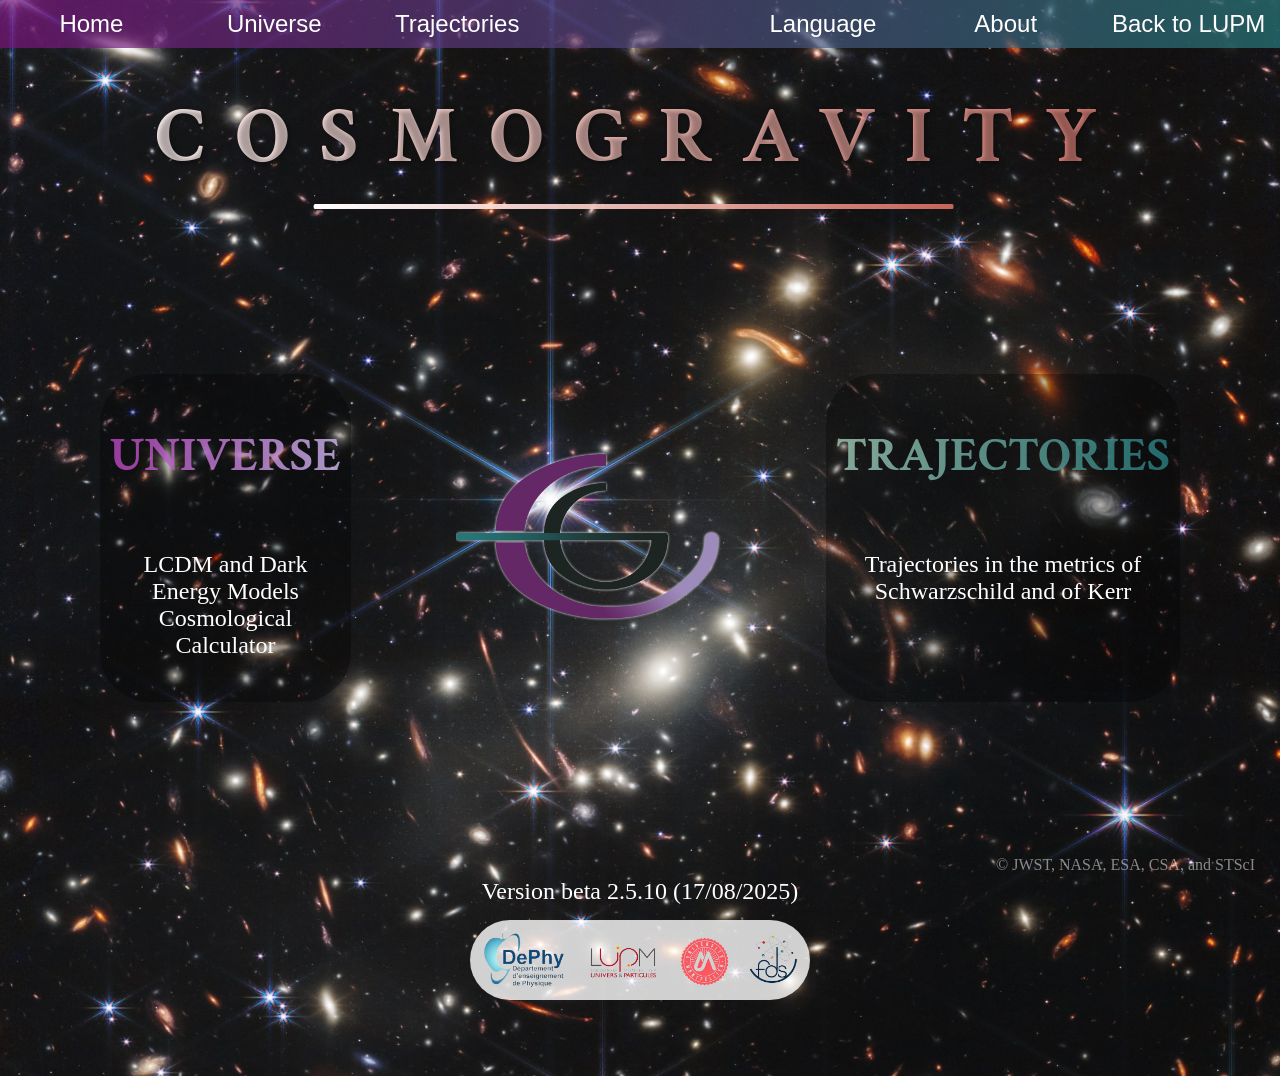
<file: index.html>
<!DOCTYPE html>
<html lang="fr">
<head>
    <meta charset="UTF-8">
    <title>Cosmogravity</title>

    <script src="./node_modules/jquery/dist/jquery.js"></script>
    <link href="https://fonts.googleapis.com/css2?family=Crimson+Text:wght@400;700&display=swap" rel="stylesheet">



    <link rel="stylesheet" href="./CSS/styleIndex.css">
    <link rel="stylesheet" href="./CSS/styleNav.css">
</head>
<body>
<div class="grillePrincipale">
    <div class="Nav" id="positionNav"></div>

    <div class="grilleCorps">
        <div class="titre">
            <p>CosmoGravity</p>
        </div>

        <div class="txtUniv">
            <h2 id="Univers"></h2>
            <p id="txtUnivers"></p>
        </div>

        <div class="Logo">
            <img src="./Images/CosmoGravity_logo.png" alt="">
        </div>

        <div class="txtTraj">
            <h2 id="Trajectoires"></h2>
            <p id="txtTrajectoires"></p>
        </div>

        <div class="Logos">
            <div class="version" id="version"></div>
            <img src="./Images/Logos.png" alt="">
        </div>

        <div>
            <p id="watermark">© JWST, NASA, ESA, CSA, and STScI</p>
        </div>
    </div>

</div>

<script src="./JavaScript/Fonctions_pour_HTML.js"></script>
<script src="./JavaScript/Langues/gestion_langues.js"></script>
<script>
    sessionStorage.setItem("isHome","True");
    $(function() {
        $("#positionNav").load("./Navigation.html");
    });
    text_page_index();
</script>
</body>
</html>
</file>
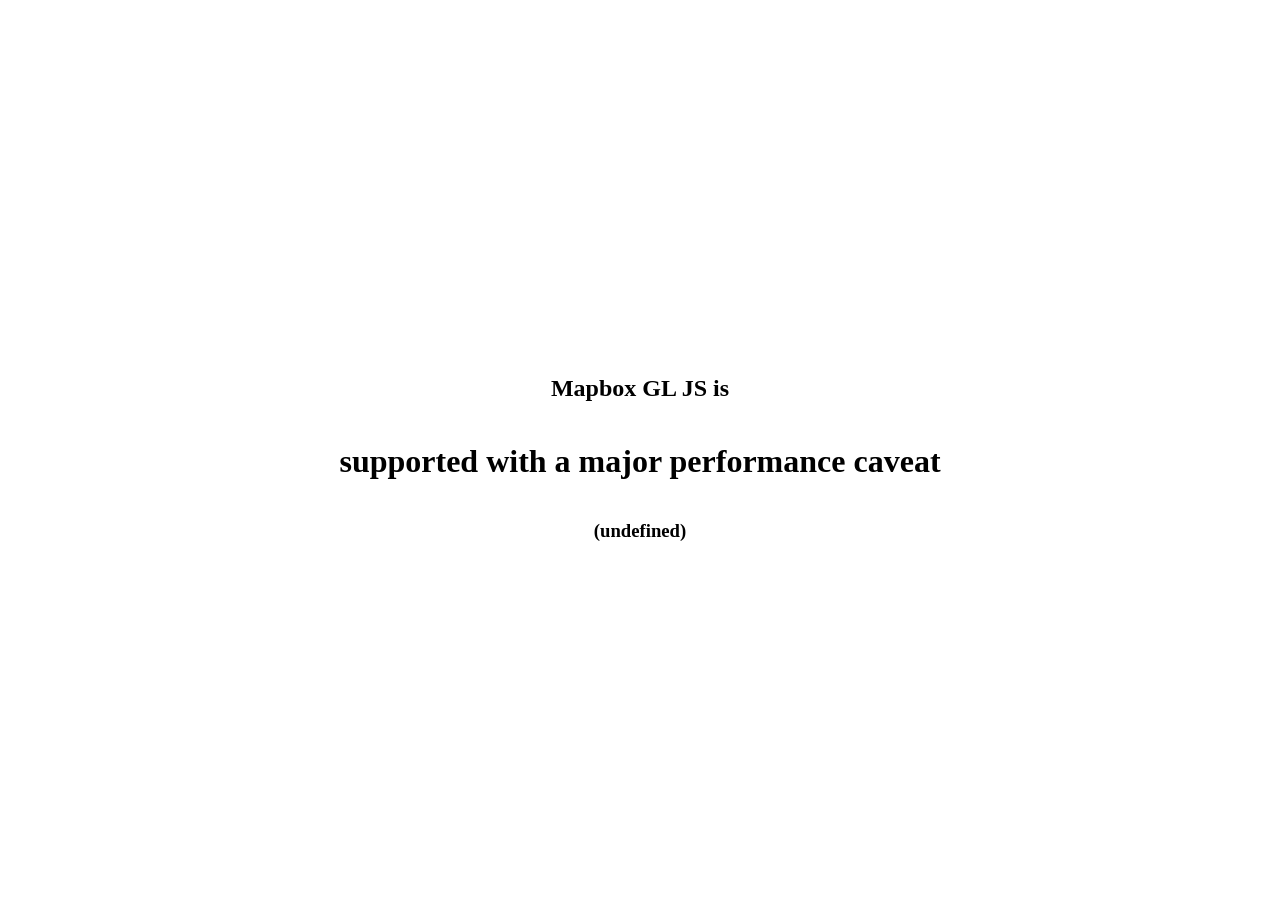
<file: node_modules/@mapbox/mapbox-gl-supported/index.html>
<!doctype html>

<html style='height: 100%;'>

<head>
    <link href='https://www.mapbox.com/base/latest/base.css' rel='stylesheet' />

    <style>
        html, body {
            height: 100%;
        }

        body {
            display:flex;
            flex-direction: column;
            align-items: center;
            justify-content: center;
        }

        h1, h2 {
            display: block;
        }
    </style>
</head>

<body class='fill-gray'>
    <h2 class='fancy center'>Mapbox GL JS is</h2>
    <h1 class='fancy center'>...</h1>
    <h3 id="reason" class='fancy center'></h3>

    <script src='index.js'></script>
    <script>
        var bodyElement = document.body;
        var h1Element = document.getElementsByTagName('h1')[0];
        var reasonEl = document.getElementById('reason');

        if (mapboxgl.supported({failIfMajorPerformanceCaveat: true})) {
            h1Element.innerHTML = 'supported';
            bodyElement.className = 'fill-green';
        } else if (mapboxgl.supported({failIfMajorPerformanceCaveat: false})) {
            h1Element.innerHTML = 'supported with a major performance caveat';
            reasonEl.innerHTML = '(' + mapboxgl.notSupportedReason({failIfMajorPerformanceCaveat: false}) + ')';
            bodyElement.className = 'fill-orange';
        } else {
            h1Element.innerHTML = 'not supported';
            reasonEl.innerHTML = '(' + mapboxgl.notSupportedReason({failIfMajorPerformanceCaveat: true}) + ')';
            bodyElement.className = 'fill-red';
        }
    </script>
</body>

</html>
</file>
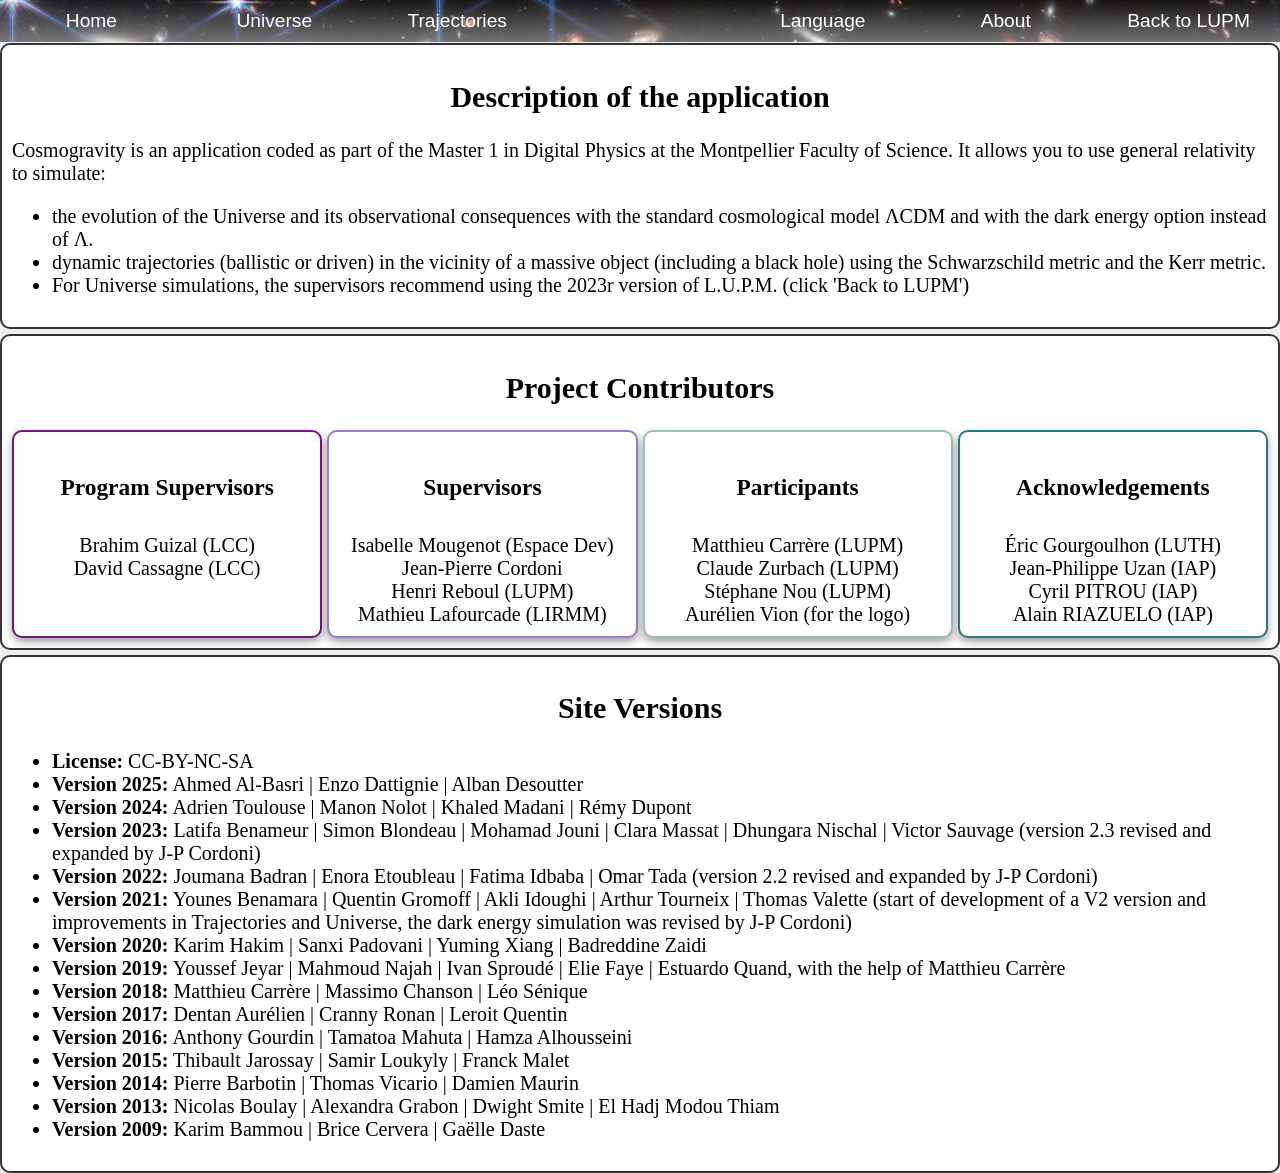
<file: Apropos.html>
<!DOCTYPE html>
<html lang="en">
<head>
    <meta charset="UTF-8">

    <link rel="stylesheet" href="./CSS/styleApropos.css">
    <link rel="stylesheet" href="./CSS/styleNav.css">

    <title>A propos de cosmogravity</title>

    <script src="./node_modules/jquery/dist/jquery.js"></script>
</head>

<body>
<div class="grillePrincipale">
    <div id="positionNav" class="Nav"></div>

    <div class="boite">
        <h2 id="titreDesc"></h2>
        <p id="desc"></p>
        <ul>
            <li id="desc1"></li>
            <li id="desc2"></li>
			<li id="desc3"></li>
        </ul>
    </div>

    <div class="boite">
        <h2 id="acteurs"></h2>
        <div class="grilleActeurs">
            <div class="boite" style="border: 2px solid rgb(121,20,123);">
                <h3 id="Directeurs"></h3>
                <div>
                    <div id="Dir1"></div>
                    <div id="Dir2"></div>
                </div>
            </div>

            <div class="boite" style="border: 2px solid rgb(154,124,203);">
                <h3 id="encadrant"></h3>
                <div>
                    <div id="enc1"></div>
                    <div id="enc2"></div>
                    <div id="enc3"></div>
                    <div id="enc4"></div>
                </div>
            </div>

            <div class="boite" style="border: 2px solid rgb(153,194,175);">
                <h3 id="participant" ></h3>
                <div>
                    <div id="parti1"></div>
                    <div id="parti2"></div>
                    <div id="parti3"></div>
                    <div id="parti4"></div>
                </div>
            </div>

            <div class="boite" style="border: 2px solid rgb(39,121,124);">
                <h3 id="remerciement"></h3>
                <div>
                    <div id="remer1"></div>
                    <div id="remer2"></div>
                    <div id="remer3"></div>
                    <div id="remer4"></div>
                </div>
            </div>
        </div>
    </div>

    <div class="boite">
        <h2 id="versions"></h2>
        <ul>
            <li id="license"></li>
            <li id="2025"></li>
            <li id="2024"></li>
            <li id="2023"></li>
            <li id="2022"></li>
            <li id="2021"></li>
            <li id="2020"></li>
            <li id="2019"></li>
            <li id="2018"></li>
            <li id="2017"></li>
            <li id="2016"></li>
            <li id="2015"></li>
            <li id="2014"></li>
            <li id="2013"></li>
            <li id="2009"></li>
        </ul>
    </div>
</div>

<script src="./JavaScript/Langues/gestion_langues.js"></script>

<script>
    texte_Apropos()
    sessionStorage.setItem("isHome","False");
    $(function() {
        $("#positionNav").load("Navigation.html");
    });
</script>
</body>
</html>
</file>
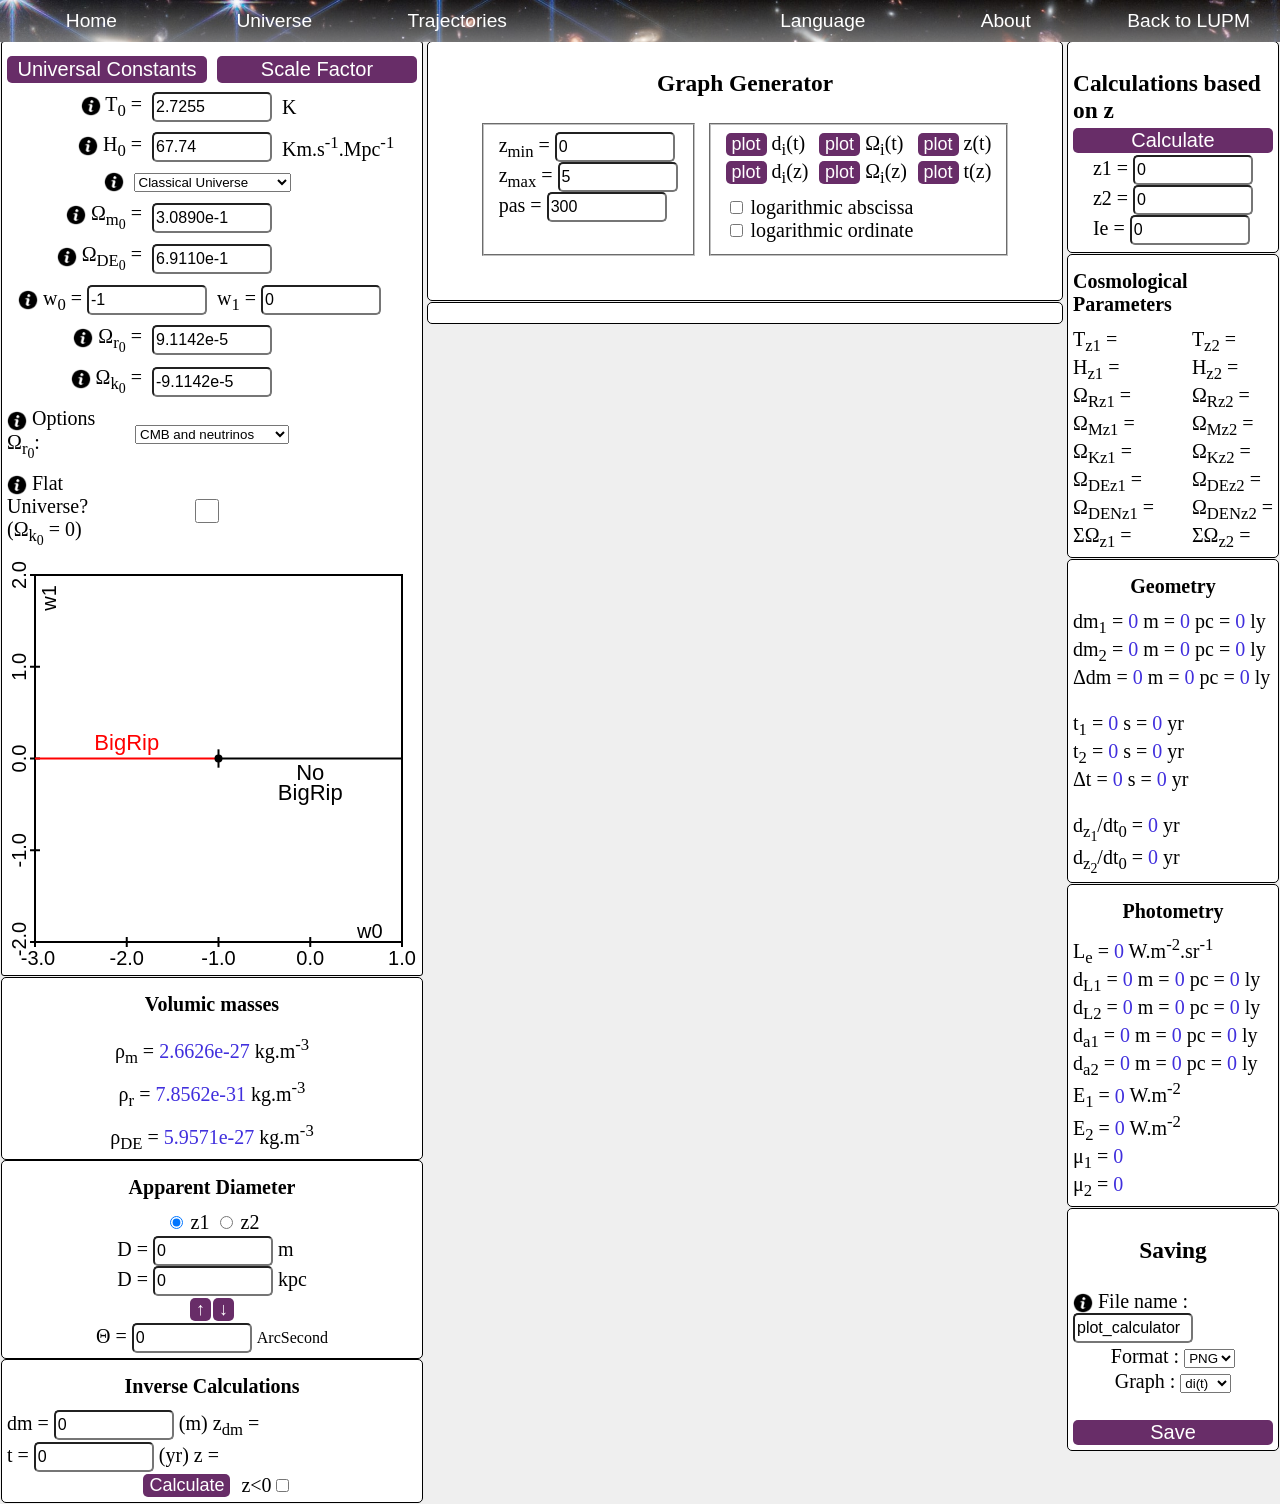
<file: Calculette_cosomologique_DE.html>
<!DOCTYPE html>
<html lang="fr">
<head>
    <meta charset="UTF-8">
    <meta name="viewport" content="width=device-width, initial-scale=1.0">

    <title>Calculette Cosmologique DE</title>

    <script src="JavaScript/Fonctions_pour_HTML.js"></script>
    <script src="./node_modules/jquery/dist/jquery.js"></script>
    <script src="./node_modules/plotly.js-basic-dist/plotly-basic.js"></script>
    <script src="./node_modules/html2canvas/dist/html2canvas.js"></script>


    <link rel="stylesheet" href="./CSS/styleUnivers.css">
    <link rel="stylesheet" href="./CSS/styleAnimation.css">
    <link rel="stylesheet" href="./CSS/styleNav.css">
    <link rel="stylesheet" href="./CSS/styleCalculette.css">

</head>
<body>
<!-- Setup des constantes universelles, n'est pas affiché -->
<input style="display: none" id="c" type="number" value="299792458">
<input style="display: none" id="G" type="number" value="6.67385e-11">
<input style="display: none" id="k" type="number" value="1.38064852e-23">
<input style="display: none" id="h" type="number" value="6.62607004e-34">
<input style="display: none" id="typeAnnee" type="number" value="">

<div class="grillePrincipale" style="align-items: start;gap: 2px;">
    <div id="positionNav" class="Nav"></div>
    <!--Fenêtre entrée-->
    <div id="panneauEntree" class="fenetre_calculette" >
        <div class="boiteEntree" style="border: 1px solid black;">
            <div id="Entrées"></div>

            <div class="paramètre" style="grid-template-columns: 1fr 1fr">
                <button style="height: 110%" id="constantesUniverselles" class="grosBoutton" onclick=fenetreConstantes()></button>
                <button style="height: 110%" id="facteurEchelle" class="grosBoutton" onclick=fenetreFacteur()></button>
            </div>

            <div class="paramètre">
                <label for="T0">
                    <img id="infoT0" src="./Images/icone_info.png" alt="" width="20" height="20" title="">
                    T<sub>0</sub> =
                </label>
                <input id="T0" type="number" min="0" value="2.7255" step="0.0001">
                <span>K</span>
            </div>

            <div class="paramètre">
                <label for="H0">
                    <img id="infoH0" src="./Images/icone_info.png" alt="" width="20" height="20">
                    H<sub>0</sub> =
                </label>
                <input id="H0" type="number" value="67.74" step="0.0001" onchange="updateCalculette()">
                <span>Km.s<sup>-1</sup>.Mpc<sup>-1</sup></span>
            </div>

            <div class="paramètre">
                <span>
                    <img id="infoTypeUnivers" src="./Images/icone_info.png" alt="" width="20" height="20", style="float: right">
                </span>
                <select name="Monofluide" id="optionsMonofluide" onchange="universMonofluides()">
                    <option id="Monofluide_optionNull" value="optionNull"></option>
                    <option id="Monofluide_optionM" value="optionM"></option>
                    <option id="Monofluide_optionR" value="optionR"></option>
                    <option id="Monofluide_optionDE" value="optionLDE"></option>
                    <option id="Monofluide_optionK" value="optionK"></option>
                </select>
            </div>

            <div class="paramètre">
                <label for="Omégam0">
                    <img id="infoOmégam0" src="./Images/icone_info.png" alt="" width="20" height="20">
                    &Omega;<sub>m<sub>0</sub></sub> = </label>
                <input id="Omégam0" type="number" value="0.3089" step="0.0001"onchange="updateCalculette()">
                <span></span>
            </div>

            <div class="paramètre">
                <label for="OmégaDE0">
                    <img id="infoOmégaLDE0" src="./Images/icone_info.png" alt="" width="20" height="20">
                    &Omega;<sub>DE<sub>0</sub></sub> =
                </label>
                <input id="OmégaDE0" type="number" value="0.6911" step="0.0001"onchange="updateCalculette()">
                <span></span>
            </div>

            <div class="paramètre w">
                <div>
                    <label for="w0">
                        <img id="infoW" src="./Images/icone_info.png" alt="" width="20" height="20">
                        w<sub>0</sub> =
                    </label>
                    <input id="w0" type="number" value="-1" step="0.01">
                </div>

                <div>
                    <label for="w1" style="horiz-align: left">
                        w<sub>1</sub> =
                    </label>
                    <input id="w1" type="number" value="0" step="0.01">
                </div>
            </div>

            <div class="paramètre">
                <label for="Omégar0">
                    <img id="infoOmégar0Sortie" src="./Images/icone_info.png" alt="" width="20" height="20">
                    &Omega;<sub>r<sub>0</sub></sub> =
                </label>
                <input style="cursor: not-allowed" readonly id="Omégar0" type="text" step="any">
                <span></span>
            </div>

            <div class="paramètre">
                <label for="Omégak0">
                    <img id="infoOmégak0Sortie" src="./Images/icone_info.png" alt="" width="20" height="20">
                    &Omega;<sub>k<sub>0</sub></sub> =
                </label>
                <input style="cursor: not-allowed" readonly id="Omégak0" type="text" step="any">
                <span></span>
            </div>

            <div class="paramètre">
                <label id="label_optionsOmégar0" for="optionsOmégar0">
                    <img id="infoOmégaR0" src="./Images/icone_info.png" alt="" width="20" height="20">
                </label>
                <select name="Détail Omégar0" id="optionsOmégar0" onchange="updateCalculette()">
                    <option id="Omégar0_optionRFC_et_Neutrinos" value="optionRFC_et_Neutrinos"></option>
                    <option id="Omégar0_optionRFC" value="optionRFC"></option>
                    <option id="Omégar0_optionRien" value="optionRien"></option>
                </select>
            </div>

            <div class="paramètre">
                <label id="label_optionsOmégak0" for="OptionsOmégak0">
                    <img id="infoOmégaK0" src="./Images/icone_info.png" alt="" width="20" height="20">
                </label>
                <input id="OptionsOmégak0" type="checkbox" onchange="updateCalculette()">
            </div>
            <div id="conteneurCanvas">
                <canvas id="canvas"></canvas>
            </div>

        </div>
        <div>
            <div class="boite_calculette" id="Calcul_Rho" style="display: flex; justify-content: space-between; gap: 10px;">
                <h4 id="rho" style="margin-bottom:10px; margin-top: 10px;margin-inline: auto;"></h4>
                <div style="display: flex; flex-direction: column; align-items: center; gap: 10px;">
                <div>
                    <label id="label_rho_m" class="infobullable" for="rho_m">&rho;<sub>m</sub> = </label>
                    <output id="rho_m"></output>
                    <span class="densite">kg.m<sup>-3</sup></span>
                </div>
                <div>
                    <label id="label_rho_r" class="infobullable" for="rho_r">&rho;<sub>r</sub> = </label>
                    <output id="rho_r"></output>
                    <span class="densite">kg.m<sup>-3</sup></span>
                </div>
                <div>
                    <label id="label_rho_de" class="infobullable" for="rho_de">&rho;<sub>DE</sub> = </label>
                    <output id="rho_de"></output>
                    <span class="densite">kg.m<sup>-3</sup></span>
                </div>
                </div>
            </div>
            <div class="boite_calculette" id="Calcul_Diametre" style="align-items: center;">
                <h4 id="diametre_apparent_titre" class="infobullable" style="margin-bottom:10px; margin-top: 10px;margin-inline: auto;"></h4>
                <div>
                    <input id="select_z1_diametre" type="radio" name="choix_z1_z2" checked>
                    <label for="select_z1_diametre">z1</label>
                    <input id="select_z2_diametre" type="radio" name="choix_z1_z2">
                    <label for="select_z2_diametre">z2</label>
                </div>
                <div style="align-items: left;">
                    <div class="paramètre">
                        <label id="label_d_m" class="infobullable" for="Diametre_m">D = </label>
                        <input id="Diametre_m" type="number" value="0" step="1e20" min="0" onchange="afficher_seconde_valeur('Diametre_m')">
                        <span>m</span>
                    </div>
                    <div class="paramètre">
                        <label id="label_d_kpc" class="infobullable" for="Diametre_kpc">D = </label>
                        <input id="Diametre_kpc" type="number" value="0" step="1" min="0" onchange="afficher_seconde_valeur('Diametre_kpc')">
                        <span>kpc</span>
                    </div>
                </div>
                <div style="display: flex;flex-direction: row; gap: 2px; margin-inline: 15%;">
                    <button class="petitBoutton" onclick="calcul_theta_vers_diametre()">&uparrow;</button>
                    <button class="petitBoutton" onclick="calcul_diamtre_vers_theta()">&DownArrow;</button>
                </div>
                <div class="paramètre">
                    <label id="label_theta" class="infobullable" for="theta">&Theta; = </label>
                    <input id="theta" type="number" value="0" step="0.0001" min="0" max="1000">
                    <span style="font-size: 16px;">ArcSecond</span>
                </div>
            </div>

            <div class="boite_calculette" id="Calcul_inverse">
                <h4 id="calcul_inverse_titre" style="margin-bottom:10px; margin-top: 10px;margin-inline: auto;"></h4>
                <div class="paramètre">
                    <label id="label_dminverse" class="infobullable" for="dm_inverse">dm = </label>
                    <input id="dm_inverse" type="number" value="0" step="0.1" min="0">
                    <span>(m)</span>
                    <label>z<sub>dm</sub> = </label>
                    <output id="output_z_dm"></output>
                    
                </div>
                <div class="paramètre">
                    <label id="label_teminverse" class="infobullable" for="tem_inverse">t = </label>
                    <input id="tem_inverse" type="number" value="0" step="0.1" min="0">
                    <span>(</span><span class="unite_annee"></span><span>)</span>
                    <label>z = </label>
                    <output id="output_z_tem"></output>
                </div>
                <div class="centre" style="display: flex; gap: 8%;">
                    <button id="bouton_calculer_inverse" class="petitBoutton" onclick="affichage_t_inverse(fonction_F);calcul_dm_inverse(fonction_F)"></button>
                    <div style="display: flex; flex-direction: row;">
                        <label id="label_zneg" class="infobullable" for="z_negatif_dm_inverse">z&lt;0</label>
                        <input type="checkbox" id="z_negatif_dm_inverse">
                    </div>
                </div>
                
            </div>

            <!-- Enlever les horizons pour le DE par monsieur Reboul en attendant de trouver une formule spécifique -->
            <!-- <div class="boite_calculette" id="Calcul_Horizon">
                <h4 id="horizons_titre" style="margin-bottom:10px; margin-top: 10px;margin-inline: auto;"></h4>
                <div class="paramètre">
                    <label id="label_t_hori" class="infobullable" for="t_pour_calcul_horizon">t = </label>
                    <input id="t_pour_calcul_horizon" type="number" value="0" step="0.1">
                    (<span class="unite_annee"></span>)
                    <span id="texte_avertissement_z_-1" class="cache" style="color: red;">z&#x2248;-1 (erreur numérique possible)</span>
                </div>
                <div>
                    <label id="label_deven" class="infobullable" for="resultat_dm_evenement_t">d<sub>e0</sub> = </label>
                    <output id="resultat_dm_evenement_m"></output>
                    m =
                    <output id="resultat_dm_evenement_pc"></output>
                    pc =
                    <output id="resultat_dm_evenement_al"></output>
                    <span class="unite_al"></span>
                </div>
                <div>
                    <label id="label_dpart" class="infobullable" for="resultat_dm_particule_t">d<sub>p0</sub> = </label>
                    <output id="resultat_dm_particule_m"></output>
                    m =
                    <output id="resultat_dm_particule_pc"></output>
                    pc =
                    <output id="resultat_dm_particule_al"></output>
                    <span class="unite_al"></span>
                </div>
                <button id="bouton_calculer_horizon" class="petitBoutton centre"  onclick="calcul_horizons_annexe(fonction_F)">Calculer</button>
            </div> -->
        </div>
        
    </div>

    
    <!--Fenêtre graphe-->
    <div id="PanneauCentral" class="fenetre_calculette" >
        <div class="boite_calculette">
            <h3 id="generateur_graphique" style="text-align: center;"></h3>
           <div id="loading" class="load_bar_calc" style="display:none"> 
                <span id="load_msg">loading</span>
            </div>
            <span id="avertissement_nbb" class="cache" style="text-align: center;color: red;">Error</span>
            <div class="parametreGraphique">
                <div style="display: flex;gap: 10px;margin-bottom: 1rem;">
                    <fieldset>
                        <div class="paramètre">
                            <label id="label_zmin" for="graphique_z_min" class="infobullable">
                                z<sub>min</sub> =
                            </label>
                            <input id="graphique_z_min" type="number" value="0" step="0.0001" min="-.9999" max="1000">
                        </div>
            
                        <div class="paramètre">
                            <label id="label_zmax" class="infobullable" for="graphique_z_max">
                                z<sub>max</sub> =
                            </label>
                            <input id="graphique_z_max" type="number" value="5" step="0.0001" min="-.9999" max="1000">
                        </div>

                        <div class="paramètre">
                            <label id="label_pas" class="infobullable" for="graphique_pas">
                                pas =
                            </label>
                            <input id="graphique_pas" type="number" value="300" step="1" min="1" max="10000" oninput="validity.valid||(value='');">
                        </div>
                    </fieldset>
                    <fieldset>
                        <div class="grille_graph">
                            <div class="fonction_t">
                                <div>
                                    <input type="button" id="fonction_dit" class="petitBoutton" name="dependance" value="plot" onclick="generer_graphique_distance(fonction_F,1)">
                                    <label id="label_button_dit" class="infobullable" for="fonction_dit">d<sub>i</sub>(t)</label>
                                </div>
                               
                                <div>
                                    <input type="button" id="fonction_omegait" class="petitBoutton" name="dependance" value="plot" onclick="generer_graphique_Omega(fonction_F,1)">
                                    <label id="label_button_omegait" class="infobullable" for="fonction_omegait">&Omega;<sub>i</sub>(t)</label>
                                </div>
                                 <div>
                                    <input type="button" id="fonction_zt" class="petitBoutton" name="dependance" value="plot" onclick="generer_graphique_TempsDecalage(fonction_F,1)">
                                    <label id="label_button_zt" class="infobullable" for="fonction_zt">z(t)</label>
                                </div>
                            </div>
                            <div class="fonction_z">
                                <div>
                                    <input type="button" id="fonction_diz" class="petitBoutton" name="dependance" value="plot" onclick="generer_graphique_distance(fonction_F,0)">
                                    <label id="label_button_diz" class="infobullable" for="fonction_diz">d<sub>i</sub>(z)</label>
                                </div>
                                <div>
                                    <input type="button" id="fonction_omegaiz" class="petitBoutton" name="dependance" value="plot" onclick="generer_graphique_Omega(fonction_F,0)">
                                    <label id="label_button_omegaiz" class="infobullable" for="fonction_omegaiz">&Omega;<sub>i</sub>(z)</label>
                                </div>
                                
                                <div>
                                    <input type="button" id="fonction_tz" class="petitBoutton" name="dependance" value="plot" onclick="generer_graphique_TempsDecalage(fonction_F,0)">
                                    <label id="label_button_tz" class="infobullable" for="fonction_tz">t(z)</label>
                                </div>
                            </div>
                        </div>
                        <div>
                            <div>
                                <input type="checkbox" id="check_log_abs">
                                <label id="label_check_log_abs" class="infobullable" for="check_log_abs">abscisse log</label>
                            </div>
                            <div>
                                <input type="checkbox" id="check_log_ord">
                                <label id="label_check_log_ord" class="infobullable" for="check_log_ord">ordonnée log</label>
                            </div>
                        </div>
                    </fieldset>
                </div>
                <br>
                <div>
                    <span id="temps_calcul_graph" style="color:blue"></span>
                </div>
            </div>
        </div>
        <div id="panneauGraphe" class="boite_calculette">
            <div id="graphique_d_z"></div>
            <div id="graphique_d_t"></div>
            <div id="graphique_omega_z"></div>
            <div id="graphique_omega_t"></div>
            <div id="graphique_t_z"></div>
            <div id="graphique_z_t"></div>
        </div>
    </div>

    <!--Fenêtre sortie-->
    <div id="panneauSortie" class="fenetre_calculette">
        <div id="Entree_z1_z2" class="boite_calculette" style="align-items: center;">
            <div id="titre_z1_z2">
                <h3 id="calcul_z_titre" style="margin-bottom: 2px";></h3>
            </div>
            <div id="loading2" class="load_bar_calc" style="display:none"> 
                <span id="load_msg2">loading</span>
            </div>
            <button id="bouton_calculer_z" class="grosBoutton" onclick="affichage_des_z(fonction_F)">Calculer</button>
            <div>
                <div class="paramètre">
                    <label id="label_z1" class="infobullable" for="z1">z1 = </label>
                    <input id="z1" type="number" value="0" step="0.0001" min="0" max="1000">
                </div>
                <div class="paramètre">
                    <label id="label_z2" class="infobullable" for="z2">z2 = </label>
                    <input id="z2" type="number" value="0" step="0.0001" min="0" max="1000">
                </div>
                <div class="paramètre">
                    <label id="label_ie" class="infobullable" for="ie">Ie = </label>
                    <input id="ie" type="number" value="0" step="0.0001" min="0" max="1000">
                </div>
            </div>
            <span style="color:blue;" id="resul_tps"></span>
        </div>
        <div id="parametre_z1_z2" class="boite_calculette">
            <h4 id="parametre_z_titre"></h4>
            <div style="display: flex;justify-content: space-between; gap: 10px;">
                <div id="parametres_z1">
                    <div>
                        <label id="label_Tz1" for="T_z1">T<sub>z1</sub> = </label>
                        <output id="T_z1"></output>
                    </div>
                    <div>
                        <label id="label_Hz1" for="H_z1">H<sub>z1</sub> = </label>
                        <output id="H_z1"></output>
                    </div>
                    <div>
                        <label id="label_omegaR_z1" for="omegaR_z1">&Omega;<sub>Rz1</sub> = </label>
                        <output id="omegaR_z1"></output>
                    </div>
                    <div>
                        <label id="label_omegaM_z1" for="omegaM_z1">&Omega;<sub>Mz1</sub> = </label>
                        <output id="omegaM_z1"></output>
                    </div>
                    <div>
                        <label id="label_omegaK_z1" for="omegaK_z1">&Omega;<sub>Kz1</sub> = </label>
                        <output id="omegaK_z1"></output>
                    </div>
                    <div>
                        <label id="label_omegaDE_z1" for="omegaDE_z1">&Omega;<sub>DEz1</sub> = </label>
                        <output id="omegaDE_z1"></output>
                    </div>
                    <div>
                        <label id="label_omegaDEN_z1" for="omegaDEN_z1">&Omega;<sub>DENz1</sub> = </label>
                        <output id="omegaDEN_z1"></output>
                    </div>
                    <div>
                        <label class="infobullable" id="label_omega_totalz1" for="omegaTotal_z1">&Sigma;&Omega;<sub>z1</sub> = </label>
                        <output id="omegaTotal_z1"></output>
                    </div>
                </div>
                <div id="parametres_z2">
                    <div>
                        <label id="label_Tz2" for="T_z2">T<sub>z2</sub> = </label>
                        <output id="T_z2"></output>
                    </div>
                    <div>
                        <label id="label_Hz2" for="H_z2">H<sub>z2</sub> = </label>
                        <output id="H_z2"></output>
                    </div>
                    <div>
                        <label id="label_omegaR_z2" for="omegaR_z2">&Omega;<sub>Rz2</sub> = </label>
                        <output id="omegaR_z2"></output>
                    </div>
                    <div>
                        <label id="label_omegaM_z2" for="omegaM_z2">&Omega;<sub>Mz2</sub> = </label>
                        <output id="omegaM_z2"></output>
                    </div>
                    <div>
                        <label id="label_omegaK_z2" for="omegaK_z2">&Omega;<sub>Kz2</sub> = </label>
                        <output id="omegaK_z2"></output>
                    </div>
                    <div>
                        <label id="label_omegaDE_z2" for="omegaDE_z2">&Omega;<sub>DEz2</sub> = </label>
                        <output id="omegaDE_z2"></output>
                    </div>
                    <div>
                        <label id="label_omegaDEN_z2" for="omegaDEN_z2">&Omega;<sub>DENz2</sub> = </label>
                        <output id="omegaDEN_z2"></output>
                    </div>
                    <div>
                        <label class="infobullable" id="label_omega_totalz2" for="omegaTotal_z2">&Sigma;&Omega;<sub>z2</sub> = </label>
                        <output id="omegaTotal_z2"></output>
                    </div>
                </div>
            </div>
        </div>

        <div id="geometrie_z1_z2" class="boite_calculette">
            <h4 id="geometrie_titre"></h4>
            <span id="avertissement_nbb2" class="cache" style="text-align: center;color: red;">Error</span>
            <div>
                <div id="affichage_dm1">
                    <label id="label_dm1" for="output_dm1">dm<sub>1</sub> = </label>
                    <output id="output_dm1">0</output>
                    <span>m</span> = 
                    <output id="output_dm1_pc">0</output>
                    <span>pc</span> = 
                    <output id="output_dm1_al">0</output>
                    <span class="unite_al"></span>
                    <!-- pas oublier de changer la langue pour les unités -->
                </div>
                <div id="affichage_dm2">
                    <label id="label_dm2" for="output_dm2">dm<sub>2</sub> = </label>
                    <output id="output_dm2">0</output>
                    <span>m</span> = 
                    <output id="output_dm2_pc">0</output>
                    <span>pc</span> = 
                    <output id="output_dm2_al">0</output>
                    <span class="unite_al"></span>
                </div>
                <div id="affichage_deltadm">
                    <label id="label_delta_dm" for="output_delta_dm">&Delta;dm = </label>
                    <output id="output_delta_dm">0</output>
                    <span>m</span> = 
                    <output id="output_delta_dm_pc">0</output>
                    <span>pc</span> = 
                    <output id="output_delta_dm_al">0</output>
                    <span class="unite_al"></span>
                </div>
                <br>
                <div>
                    <label id="label_t1" for="output_t1">t<sub>1</sub> = </label>
                    <output id="output_t1">0</output>
                    <span>s</span> =
                    <output id="output_t1_annee">0</output>
                    <span class="unite_annee"></span>
                </div>
                <div>
                    <label id="label_t2" for="output_t2">t<sub>2</sub> = </label>
                    <output id="output_t2">0</output>
                    <span>s</span> =
                    <output id="output_t2_annee">0</output>
                    <span class="unite_annee"></span>
                </div>
                <div>
                    <label id="label_delta_t" for="output_delta_t">&Delta;t = </label>
                    <output id="output_delta_t">0</output>
                    <span>s</span> =
                    <output id="output_delta_t_annee">0</output>
                    <span class="unite_annee"></span>
                </div>
                <br>
                <div>
                    <label id="label_dz1" class="infobullable" for="output_dz1dt">d<sub>z<sub>1</sub></sub>/dt<sub>0</sub> = </label>
                    <output id="output_dz1dt">0</output>
                    <span class="unite_annee"><sup>-1</sup></span>
                </div>
                <div>
                    <label id="label_dz2" class="infobullable" for="output_dz2dt">d<sub>z<sub>2</sub></sub>/dt<sub>0</sub> = </label>
                    <output id="output_dz2dt">0</output>
                    <span class="unite_annee"><sup>-1</span>
                </div>
            </div>
        </div>

        <div id="photometrie_z1_z2" class="boite_calculette">
            <h4 id="photometrie_titre"></h4>
            <div>
                <div>
                    <label id="label_le" class="infobullable" for="output_Le">L<sub>e</sub> = </label>
                    <output id="output_Le">0</output>
                    <span>W.m<sup>-2</sup>.sr<sup>-1</sup></span>
                    <!-- pas oublier de changer la langue pour les unités -->
                </div>
                <div id="affichage_dl1">
                    <label id="label_dl1" class="infobullable" for="output_dL1">d<sub>L1</sub> = </label>
                    <output id="output_dL1">0</output>
                    <span>m</span> = 
                    <output id="output_dL1_pc">0</output>
                    <span>pc</span> = 
                    <output id="output_dL1_al">0</output>
                    <span class="unite_al"></span>
                </div>
                <div id="affichage_dl2">
                    <label id="label_dl2" class="infobullable" for="output_dL2">d<sub>L2</sub> = </label>
                    <output id="output_dL2">0</output>
                    <span>m</span> = 
                    <output id="output_dL2_pc">0</output>
                    <span>pc</span> = 
                    <output id="output_dL2_al">0</output>
                    <span class="unite_al"></span>
                </div>
                <div id="affichage_da1">
                    <label id="label_da1" class="infobullable" for="output_da1">d<sub>a1</sub> = </label>
                    <output id="output_da1">0</output>
                    <span>m</span> = 
                    <output id="output_da1_pc">0</output>
                    <span>pc</span> = 
                    <output id="output_da1_al">0</output>
                    <span class="unite_al"></span>
                </div>
                <div id="affichage_da2">
                    <label id="label_da2" class="infobullable" for="output_da2">d<sub>a2</sub> = </label>
                    <output id="output_da2">0</output>
                    <span>m</span> = 
                    <output id="output_da2_pc">0</output>
                    <span>pc</span> = 
                    <output id="output_da2_al">0</output>
                    <span class="unite_al"></span>
                </div>
                <div>
                    <label id="label_E1" class="infobullable" for="output_E1">E<sub>1</sub> = </label>
                    <output id="output_E1">0</output>
                    <span>W.m<sup>-2</sup></span>
                </div>
                <div>
                    <label id="label_E2" class="infobullable" for="output_E2">E<sub>2</sub> = </label>
                    <output id="output_E2">0</output>
                    <span>W.m<sup>-2</sup></span>
                </div>
                <div>
                    <label id="label_mu1" class="infobullable" for="output_mu1">&mu;<sub>1</sub> = </label>
                    <output id="output_mu1">0</output>
                </div>
                <div>
                    <label id="label_mu2" class="infobullable" for="output_mu2">&mu;<sub>2</sub> = </label>
                    <output id="output_mu2">0</output>
                </div>
            </div>
        </div>
        <div class="boite_calculette" style="align-items: center;">
            <div id="Enregistrer">
                <h2>Enregistrement</h2>
            </div>

            <div class="résultats">
                <label id="labelNom_fichier" for="nom_fichier">
                    <img id="infoNomFichier" src="./Images/icone_info.png" alt="" width="20" height="20">
                </label>
                <input id="nom_fichier" type="text" value="">
            </div>

            <div class="résultats">
                <label for="optionsEnregistrement">Format : </label>
                <select name="Format enregistrement" id="optionsEnregistrement">
                    <option value="PNG">PNG</option>
                    <option value="SVG">SVG</option>
                    <option value="JPEG">JPG</option>
                </select>
            </div>

            <div class="résultats">
                <label for="Selection graphe" id="label_selection_graphe">Graphe : </label>
                <select name="Selection graphe" id="grapheSelection">
                    <option value="d_t">d<sub>i</sub>(t)</option>
                    <option value="d_z">d<sub>i</sub>(z)</option>
                    <option value="omega_t">&Omega;<sub>i</sub>(t)</option>
                    <option value="omega_z">&Omega;<sub>i</sub>(z)</option>
                    <option value="z_t">z(t)</option>
                    <option value="t_z">t(z)</option>
                </select>
            </div>

            <br />

            <div class="résultats">
                <span></span>
                <button onclick="enregistrer_calc()" id="bouttonEnregistrer" class="grosBoutton"></button>
                <span></span>
            </div>

        </div>
    </div>
</div>

    <script src="./JavaScript/Langues/gestion_langues.js"></script>
    <script src="./JavaScript/fonction_utilitaire.js"></script>
    <script src="./JavaScript/Univers/Fonctions_utiles.js"></script>
    <script src="./JavaScript/Univers/calcul_facteur_echelle_LCDM.js"></script>
    <script src="./JavaScript/MéthodesNumériques.js"></script>
    <script src="JavaScript/Univers/calculette.js"></script>
    <script src="./JavaScript/Univers/Dessin_Interactif_Séparatrices.js"></script>


<script>
    sessionStorage.setItem("affichage_d_z","False")
    sessionStorage.setItem("affichage_d_t","False")
    sessionStorage.setItem("affichage_omega_z","False")
    sessionStorage.setItem("affichage_omega_t","False")
    sessionStorage.setItem("affichage_t_z","False")
    sessionStorage.setItem("affichage_z_t","False")
    texte_univers_calculette();

    $(function() {
        $("#positionNav").load("Navigation.html");
    });
    
    window.onload = loadvalues(true);
    window.addEventListener("resize", resize_graphs);
    updateCalculette()

</script> 
</body>
</html>
</file>
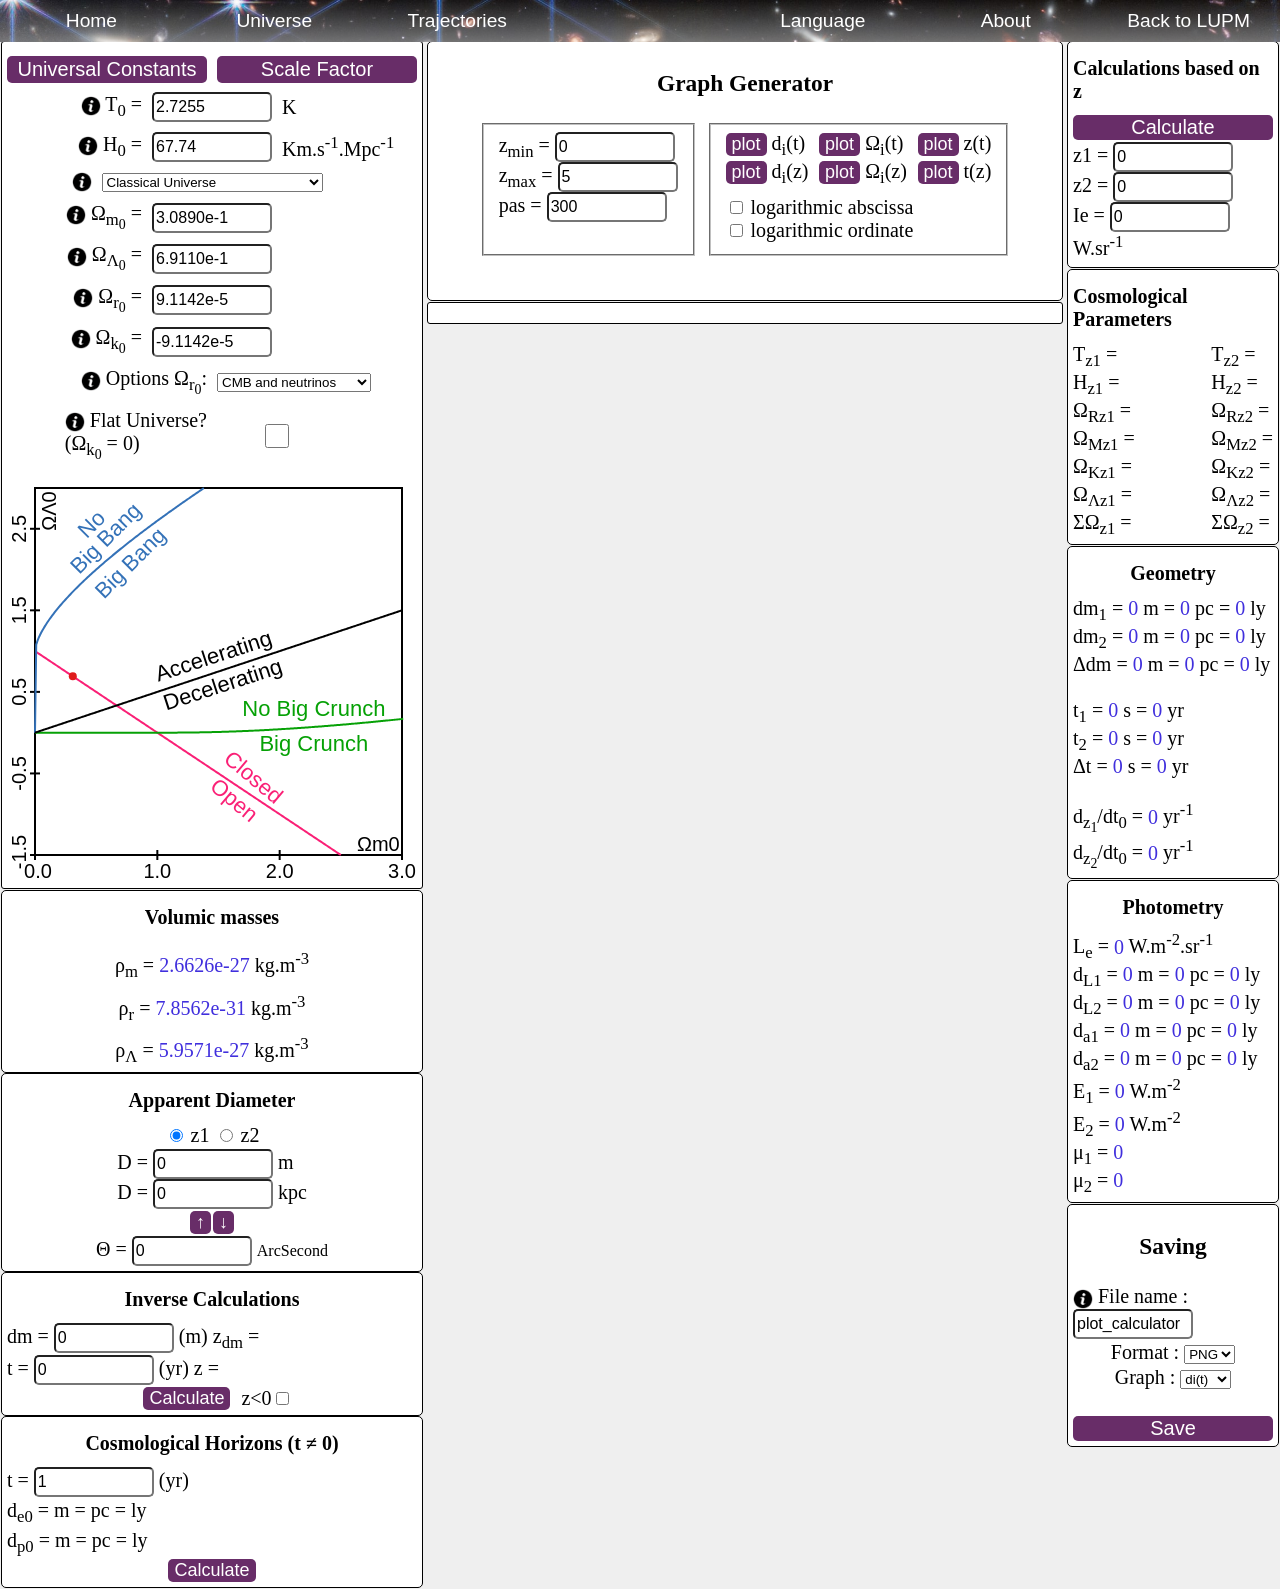
<file: Calculette_cosomologique_LCDM.html>
<!DOCTYPE html>
<html lang="fr">
<head>
    <meta charset="UTF-8">
    <meta name="viewport" content="width=device-width, initial-scale=1.0">

    <title>Calculette Cosmologique LCDM</title>

    <script src="JavaScript/Fonctions_pour_HTML.js"></script>
    <script src="./node_modules/jquery/dist/jquery.js"></script>
    <script src="./node_modules/plotly.js-basic-dist/plotly-basic.js"></script>
    <script src="./node_modules/html2canvas/dist/html2canvas.js"></script>


    <link rel="stylesheet" href="./CSS/styleUnivers.css">
    <link rel="stylesheet" href="./CSS/styleAnimation.css">
    <link rel="stylesheet" href="./CSS/styleNav.css">
    <link rel="stylesheet" href="./CSS/styleCalculette.css">

</head>
<body>
<!-- Setup des constantes universelles, n'est pas affiché -->
<input style="display: none" id="c" type="number" value="299792458">
<input style="display: none" id="G" type="number" value="6.67385e-11">
<input style="display: none" id="k" type="number" value="1.38064852e-23">
<input style="display: none" id="h" type="number" value="6.62607004e-34">
<input style="display: none" id="typeAnnee" type="number" value="">

<div class="grillePrincipale" style="align-items: start;gap: 2px;">
    <div id="positionNav" class="Nav"></div>
    <!--Fenêtre entrée-->
    <div id="panneauEntree" class="fenetre_calculette" >
        <div class="boiteEntree" style="border: 1px solid black;">
            <div id="Entrées"></div>

            <div class="paramètre" style="grid-template-columns: 1fr 1fr">
                <button style="height: 110%" id="constantesUniverselles" class="grosBoutton" onclick=fenetreConstantes()></button>
                <button style="height: 110%" id="facteurEchelle" class="grosBoutton" onclick=fenetreFacteur()></button>
            </div>

            <div class="paramètre">
                <label for="T0">
                    <img id="infoT0" src="./Images/icone_info.png" alt="" width="20" height="20" title="">
                    T<sub>0</sub> =
                </label>
                <input id="T0" type="number" min="0" value="2.7255" step="0.0001">
                <span>K</span>
            </div>

            <div class="paramètre">
                <label for="H0">
                    <img id="infoH0" src="./Images/icone_info.png" alt="" width="20" height="20">
                    H<sub>0</sub> =
                </label>
                <input id="H0" type="number" value="67.74" step="0.01" onchange="updateCalculette()">
                <span>Km.s<sup>-1</sup>.Mpc<sup>-1</sup></span>
            </div>

            <div class="paramètre">
                <span>
                    <img id="infoTypeUnivers" src="./Images/icone_info.png" alt="" width="20" height="20", style="float: right">
                </span>
                <select name="Monofluide" id="optionsMonofluide" onchange="universMonofluides()">
                    <option id="Monofluide_optionNull" value="optionNull"></option>
                    <option id="Monofluide_optionM" value="optionM"></option>
                    <option id="Monofluide_optionR" value="optionR"></option>
                    <option id="Monofluide_optionLDE" value="optionLDE"></option>
                    <option id="Monofluide_optionK" value="optionK"></option>
                </select>
            </div>

            <div class="paramètre">
                <label for="Omégam0">
                    <img id="infoOmégam0" src="./Images/icone_info.png" alt="" width="20" height="20">
                    &Omega;<sub>m<sub>0</sub></sub> = </label>
                <input id="Omégam0" type="number" value="0.3089" step="0.0001"onchange="updateCalculette()">
                <span></span>
            </div>

            <div class="paramètre">
                <label for="Omégal0">
                    <img id="infoOmégaLDE0" src="./Images/icone_info.png" alt="" width="20" height="20">
                    &Omega;<sub>&Lambda;<sub>0</sub></sub> =
                </label>
                <input id="Omégal0" type="number" value="0.6911" step="0.0001" onchange="updateCalculette()">
                <span></span>
            </div>

            <div class="paramètre">
                <label for="Omégar0">
                    <img id="infoOmégar0Sortie" src="./Images/icone_info.png" alt="" width="20" height="20">
                    &Omega;<sub>r<sub>0</sub></sub> =
                </label>
                <input style="cursor: not-allowed" readonly id="Omégar0" type="text" step="any">
                <span></span>
            </div>

            <div class="paramètre">
                <label for="Omégak0">
                    <img id="infoOmégak0Sortie" src="./Images/icone_info.png" alt="" width="20" height="20">
                    &Omega;<sub>k<sub>0</sub></sub> =
                </label>
                <input style="cursor: not-allowed" readonly id="Omégak0" type="text" step="any">
                <span></span>
            </div>

            <div class="paramètre" style="grid-template-columns: 1fr 1fr">
                <label id="label_optionsOmégar0" for="optionsOmégar0">
                    <img id="infoOmégaR0" src="./Images/icone_info.png" alt="" width="20" height="20">
                </label>
                <select name="Détail Omégar0" id="optionsOmégar0" onchange="updateCalculette()">
                    <option id="Omégar0_optionRFC_et_Neutrinos" value="optionRFC_et_Neutrinos"></option>
                    <option id="Omégar0_optionRFC" value="optionRFC"></option>
                    <option id="Omégar0_optionRien" value="optionRien"></option>
                </select>
            </div>

            <div class="paramètre" style="grid-template-columns: 1fr 1fr">
                <label id="label_optionsOmégak0" for="OptionsOmégak0">
                    <img id="infoOmégaK0" src="./Images/icone_info.png" alt="" width="20" height="20">
                </label>
                <input id="OptionsOmégak0" type="checkbox" onchange="updateCalculette()">
            </div>

            <div id="conteneurCanvas">
                <canvas id="canvas"></canvas>
            </div>
        </div>


        <div>
            <div class="boite_calculette" id="Calcul_Rho" style="display: flex; justify-content: space-between; gap: 10px;">
                <h4 id="rho" style="margin-bottom:10px; margin-top: 10px;margin-inline: auto;"></h4>
                <div style="display: flex; flex-direction: column; align-items: center; gap: 10px;">
                <div>
                    <label id="label_rho_m" class="infobullable" for="rho_m">&rho;<sub>m</sub> = </label>
                    <output id="rho_m"></output>
                    <span class="densite">kg.m<sup>-3</sup></span>
                </div>
                
                <div>
                    <label id="label_rho_r" class="infobullable" for="rho_r">&rho;<sub>r</sub> = </label>
                    <output id="rho_r"></output>
                    <span class="densite">kg.m<sup>-3</sup></span>
                </div>
                <div>
                    <label id="label_rho_l" class="infobullable" for="rho_de">&rho;<sub>&Lambda;</sub> = </label>
                    <output id="rho_l"></output>
                    <span class="densite">kg.m<sup>-3</sup></span>
                </div>
            </div>
            </div>
            <div class="boite_calculette" id="Calcul_Diametre" style="align-items: center;">
                <h4 id="diametre_apparent_titre" class="infobullable" style="margin-bottom:10px; margin-top: 10px;margin-inline: auto;"></h4>
                <div>
                    <input id="select_z1_diametre" type="radio" name="choix_z1_z2" checked>
                    <label for="select_z1_diametre">z1</label>
                    <input id="select_z2_diametre" type="radio" name="choix_z1_z2">
                    <label for="select_z2_diametre">z2</label>
                </div>
                <div style="align-items: left;">
                    <div class="paramètre">
                        <label id="label_d_m" class="infobullable" for="Diametre_m">D = </label>
                        <input id="Diametre_m" type="number" value="0" step="1e20" min="0" onchange="afficher_seconde_valeur('Diametre_m')">
                        <span>m</span>
                    </div>
                    <div class="paramètre">
                        <label id="label_d_kpc" class="infobullable" for="Diametre_kpc">D = </label>
                        <input id="Diametre_kpc" type="number" value="0" step="1" min="0" onchange="afficher_seconde_valeur('Diametre_kpc')">
                        <span>kpc</span>
                    </div>
                </div>
                <div style="display: flex;flex-direction: row; gap: 2px;margin-inline: 15%;">
                    <button class="petitBoutton" onclick="calcul_theta_vers_diametre()">&uparrow;</button>
                    <button class="petitBoutton" onclick="calcul_diamtre_vers_theta()">&DownArrow;</button>
                </div>
                <div class="paramètre">
                    <label id="label_theta" class="infobullable" for="theta">&Theta; = </label>
                    <input id="theta" type="number" value="0" step="0.0001" min="0" max="1000">
                    <span style="font-size: 16px;">ArcSecond</span>
                </div>
            </div>

            <div class="boite_calculette" id="Calcul_inverse">
                <h4 id="calcul_inverse_titre" style="margin-bottom:10px; margin-top: 10px;margin-inline: auto;"></h4>
                <div class="paramètre">
                    <label id="label_dminverse" class="infobullable" for="dm_inverse">dm = </label>
                    <input id="dm_inverse" type="number" value="0" step="0.1" min="0">
                    <span>(m)</span>
                    <label>z<sub>dm</sub> = </label>
                    <output id="output_z_dm"></output>
                    
                </div>
                <div class="paramètre">
                    <label id="label_teminverse" class="infobullable" for="tem_inverse">t = </label>
                    <input id="tem_inverse" type="number" value="0" step="0.1" min="0">
                    <span>(</span><span class="unite_annee"></span><span>)</span>
                    <label>z = </label>
                    <output id="output_z_tem"></output>
                </div>
                <div class="centre" style="display: flex; gap: 8%;">
                    <button id="bouton_calculer_inverse" class="petitBoutton" onclick="affichage_t_inverse(fonction_E);calcul_dm_inverse(fonction_E)"></button>
                    <div style="display: flex; flex-direction: row;">
                        <label id="label_zneg" class="infobullable" for="z_negatif_dm_inverse">z&lt;0</label>
                        <input type="checkbox" id="z_negatif_dm_inverse">
                    </div>
                </div>
                
            </div>

            <div class="boite_calculette" id="Calcul_Horizon">
                <h4 id="horizons_titre" style="margin-bottom:10px; margin-top: 10px;margin-inline: auto;"></h4>
                <div class="paramètre">
                    <label id="label_t_hori" class="infobullable" for="t_pour_calcul_horizon">t = </label>
                    <input id="t_pour_calcul_horizon" type="number" value="1" step="0.1">
                    (<span class="unite_annee"></span>)
                    <span id="texte_avertissement_z_-1" class="cache" style="color: red;">z&#x2248;-1 (erreur numérique possible)</span>
                </div>
                <div>
                    <label id="label_deven" class="infobullable" for="resultat_dm_evenement_t">d<sub>e0</sub> = </label>
                    <output id="resultat_dm_evenement_m"></output>
                    m =
                    <output id="resultat_dm_evenement_pc"></output>
                    pc =
                    <output id="resultat_dm_evenement_al"></output>
                    <span class="unite_al"></span>
                </div>
                <div>
                    <label id="label_dpart" class="infobullable" for="resultat_dm_particule_t">d<sub>p0</sub> = </label>
                    <output id="resultat_dm_particule_m"></output>
                    m =
                    <output id="resultat_dm_particule_pc"></output>
                    pc =
                    <output id="resultat_dm_particule_al"></output>
                    <span class="unite_al"></span>
                </div>
                <button id="bouton_calculer_horizon" class="petitBoutton centre" onclick="calcul_horizons_annexe(fonction_E)">Calculer</button>
            </div>
        </div>


    </div>

    <!--Fenêtre graphe-->
    <div id="PanneauCentral" class="fenetre_calculette" >
        <div class="boite_calculette">
            <h3 id="generateur_graphique" style="text-align: center;"></h3>
            <div id="loading" class="load_bar_calc" style="display:none"> 
                <span id="load_msg">loading</span>
            </div>
            <span id="avertissement_nbb" class="" style="text-align: center;color: red;">Error</span>
            <div class="parametreGraphique">
                <div style="display: flex;gap: 10px;margin-bottom: 1rem;">
                    <fieldset>
                        <div class="paramètre">
                            <label id="label_zmin" for="graphique_z_min" class="infobullable">
                                z<sub>min</sub> =
                            </label>
                            <input id="graphique_z_min" type="number" value="0" step="0.0001" min="-.9999" max="1000">
                        </div>
            
                        <div class="paramètre">
                            <label id="label_zmax" class="infobullable" for="graphique_z_max">
                                z<sub>max</sub> =
                            </label>
                            <input id="graphique_z_max" type="number" value="5" step="0.0001" min="-.9999" max="1000">
                        </div>

                        <div class="paramètre">
                            <label id="label_pas" class="infobullable" for="graphique_pas">
                                pas =
                            </label>
                            <input id="graphique_pas" type="number" value="300" step="1" min="1" max="10000" oninput="validity.valid||(value='');">
                        </div>
                    </fieldset>
                    <fieldset>
                        <div class="grille_graph">
                            <div class="fonction_t" display="flex">
                                <div>
                                    <input type="button" id="fonction_dit" class="petitBoutton" name="dependance" value="plot" onclick="generer_graphique_distance(fonction_E,1)">
                                    <label id="label_button_dit" class="infobullable" for="fonction_dit">d<sub>i</sub>(t)</label>
                                </div>
                               
                                <div>
                                    <input type="button" id="fonction_omegait" class="petitBoutton" name="dependance" value="plot" onclick="generer_graphique_Omega(fonction_E,1)">
                                    <label id="label_button_omegait" class="infobullable" for="fonction_omegait">&Omega;<sub>i</sub>(t)</label>
                                </div>
                                 <div>
                                    <input type="button" id="fonction_zt" class="petitBoutton" name="dependance" value="plot" onclick="generer_graphique_TempsDecalage(fonction_E,1)">
                                    <label id="label_button_zt" class="infobullable" for="fonction_zt">z(t)</label>
                                </div>
                            </div>
                            <div class="fonction_z">
                                <div>
                                    <input type="button" id="fonction_diz" class="petitBoutton" name="dependance" value="plot" onclick="generer_graphique_distance(fonction_E,0)">
                                    <label id="label_button_diz" class="infobullable" for="fonction_diz">d<sub>i</sub>(z)</label>
                                </div>
                                <div>
                                    <input type="button" id="fonction_omegaiz" class="petitBoutton" name="dependance" value="plot" onclick="generer_graphique_Omega(fonction_E,0)">
                                    <label id="label_button_omegaiz" class="infobullable" for="fonction_omegaiz">&Omega;<sub>i</sub>(z)</label>
                                </div>
                                
                                <div>
                                    <input type="button" id="fonction_tz" class="petitBoutton" name="dependance" value="plot" onclick="generer_graphique_TempsDecalage(fonction_E,0)">
                                    <label id="label_button_tz" class="infobullable" for="fonction_tz">t(z)</label>
                                </div>
                            </div>
                        </div>
                        <div>
                            <div>
                                <input type="checkbox" id="check_log_abs">
                                <label id="label_check_log_abs" class="infobullable" for="check_log_abs">abscisse log</label>
                            </div>
                            <div>
                                <input type="checkbox" id="check_log_ord">
                                <label id="label_check_log_ord" class="infobullable" for="check_log_ord">ordonnée log</label>
                            </div>
                        </div>
                    </fieldset>
                    <!-- <fieldset style="display: none">
                        <div>
                            <input type="button" id="radio_fonction_z" name="dependance" checked>
                            <label id="label_radio_fonction_z" class="infobullable" for="radio_fonction_z"></label>
                        </div>
                        <div>
                            <input type="button" id="radio_fonction_t" name="dependance">
                            <label id="label_radio_fonction_t" class="infobullable" for="radio_fonction_t"></label>
                        </div>
                    </fieldset> -->
                </div>
                <br>
                <!-- <div style="display: flex; flex-direction: row;gap: 10px;">
                    <button id="bouton_distance" class="petitBoutton" onclick="generer_graphique_distance(fonction_E)">Distance</button><br>
                    <button id="bouton_omega" class="petitBoutton" onclick="generer_graphique_Omega(fonction_E)">Omega</button><br>
                    <button id="bouton_tempsdecalage" class="petitBoutton" onclick="generer_graphique_TempsDecalage(fonction_E)">Temps/Decalage</button>
                </div> -->
                <div>
                    <span id="temps_calcul_graph" style="color:blue"></span>
                </div>
            </div>
        </div>
        <div id="panneauGraphe" class="boite_calculette" style="position: relative;background-color: rgb(255,255,255);border-radius: 3px;flex-grow: 1;display: flex;flex-direction: column;">
            <div id="graphique_d_z"></div>
            <div id="graphique_d_t"></div>
            <div id="graphique_omega_z"></div>
            <div id="graphique_omega_t"></div>
            <div id="graphique_t_z"></div>
            <div id="graphique_z_t" style="flex-grow: 1;"></div>
        </div>
    </div>

    <!--Fenêtre sortie-->
    <div id="panneauSortie" class="fenetre_calculette">
        <div id="Entree_z1_z2" class="boite_calculette" style="align-items: center;">
            <h4 id="calcul_z_titre"></h4>
            <div id="loading2" class="load_bar_calc" style="display:none"> 
                <span id="load_msg2">loading</span>
            </div>
            <button id="bouton_calculer_z" class="grosBoutton" onclick="affichage_des_z(fonction_E)">Calculer</button>
            <div>
                <div class="paramètre">
                    <label id="label_z1" class="infobullable" for="z1">z1 = </label>
                    <input id="z1" type="number" value="0" step="0.0001" min="0" max="1000">
                </div>
                <div class="paramètre">
                    <label id="label_z2" class="infobullable" for="z2">z2 = </label>
                    <input id="z2" type="number" value="0" step="0.0001" min="0" max="1000">
                </div>
                <div class="paramètre">
                    <label id="label_ie" class="infobullable" for="ie">Ie = </label>
                    <input id="ie" type="number" value="0" step="0.0001" min="0" max="1000">
                    <span>W.sr<sup>-1</sup></span>
                </div>
            </div>
            <span style="color:blue;" id="resul_tps"></span>
        </div>
        <div id="parametre_z1_z2" class="boite_calculette">
            <h4 id="parametre_z_titre"></h4>
            <div style="display: flex;justify-content: space-between; gap: 10px;">
                <div id="parametres_z1">
                    <div>
                        <label id="label_Tz1" for="T_z1">T<sub>z1</sub> = </label>
                        <output id="T_z1"></output>
                    </div>
                    <div>
                        <label id="label_Hz1" for="H_z1">H<sub>z1</sub> = </label>
                        <output id="H_z1"></output>
                    </div>
                    <div>
                        <label id="label_omegaR_z1" for="omegaR_z1">&Omega;<sub>Rz1</sub> = </label>
                        <output id="omegaR_z1"></output>
                    </div>
                    <div>
                        <label id="label_omegaM_z1" for="omegaM_z1">&Omega;<sub>Mz1</sub> = </label>
                        <output id="omegaM_z1"></output>
                    </div>
                    <div>
                        <label id="label_omegaK_z1" for="omegaK_z1">&Omega;<sub>Kz1</sub> = </label>
                        <output id="omegaK_z1"></output>
                    </div>
                    <div>
                        <label id="label_omegaL_z1" for="omegaL_z1">&Omega;<sub>&Lambda;z1</sub> = </label>
                        <output id="omegaL_z1"></output>
                    </div>
                    <div>
                        <label class="infobullable" id="label_omega_totalz1" for="omegaTotal_z1">&Sigma;&Omega;<sub>z1</sub> = </label>
                        <output id="omegaTotal_z1"></output>
                    </div>
                </div>
                <div id="parametres_z2">
                    <div>
                        <label id="label_Tz2" for="T_z2">T<sub>z2</sub> = </label>
                        <output id="T_z2"></output>
                    </div>
                    <div>
                        <label id="label_Hz2" for="H_z2">H<sub>z2</sub> = </label>
                        <output id="H_z2"></output>
                    </div>
                    <div>
                        <label id="label_omegaR_z2" for="omegaR_z2">&Omega;<sub>Rz2</sub> = </label>
                        <output id="omegaR_z2"></output>
                    </div>
                    <div>
                        <label id="label_omegaM_z2" for="omegaM_z2">&Omega;<sub>Mz2</sub> = </label>
                        <output id="omegaM_z2"></output>
                    </div>
                    <div>
                        <label id="label_omegaK_z2" for="omegaK_z2">&Omega;<sub>Kz2</sub> = </label>
                        <output id="omegaK_z2"></output>
                    </div>
                    <div>
                        <label id="label_omegaL_z2" for="omegaL_z2">&Omega;<sub>&Lambda;z2</sub> = </label>
                        <output id="omegaL_z2"></output>
                    </div>
                    <div>
                        <label class="infobullable" id="label_omega_totalz2" for="omegaTotal_z2">&Sigma;&Omega;<sub>z2</sub> = </label>
                        <output id="omegaTotal_z2"></output>
                    </div>
                </div>
            </div>
        </div>

        <div id="geometrie_z1_z2" class="boite_calculette">
            <h4 id="geometrie_titre"></h4>
            <span id="avertissement_nbb2" class="cache" style="text-align: center;color: red;">Error</span>
            <div>
                <div id="affichage_dm1">
                    <label id="label_dm1" for="output_dm1">dm<sub>1</sub> = </label>
                    <output id="output_dm1">0</output>
                    <span>m</span> = 
                    <output id="output_dm1_pc">0</output>
                    <span>pc</span> = 
                    <output id="output_dm1_al">0</output>
                    <span class="unite_al"></span>
                    <!-- pas oublier de changer la langue pour les unités -->
                </div>
                <div id="affichage_dm2">
                    <label id="label_dm2" for="output_dm2">dm<sub>2</sub> = </label>
                    <output id="output_dm2">0</output>
                    <span>m</span> = 
                    <output id="output_dm2_pc">0</output>
                    <span>pc</span> = 
                    <output id="output_dm2_al">0</output>
                    <span class="unite_al"></span>
                </div>
                <div id="affichage_deltadm">
                    <label id="label_delta_dm" for="output_delta_dm">&Delta;dm = </label>
                    <output id="output_delta_dm">0</output>
                    <span>m</span> = 
                    <output id="output_delta_dm_pc">0</output>
                    <span>pc</span> = 
                    <output id="output_delta_dm_al">0</output>
                    <span class="unite_al"></span>
                </div>
                <br>
                <div>
                    <label id="label_t1" for="output_t1">t<sub>1</sub> = </label>
                    <output id="output_t1">0</output>
                    <span>s</span> =
                    <output id="output_t1_annee">0</output>
                    <span class="unite_annee"></span>
                </div>
                <div>
                    <label id="label_t2" for="output_t2">t<sub>2</sub> = </label>
                    <output id="output_t2">0</output>
                    <span>s</span> =
                    <output id="output_t2_annee">0</output>
                    <span class="unite_annee"></span>
                </div>
                <div>
                    <label id="label_delta_t" for="output_delta_t">&Delta;t = </label>
                    <output id="output_delta_t">0</output>
                    <span>s</span> =
                    <output id="output_delta_t_annee">0</output>
                    <span class="unite_annee"></span>
                </div>
                <br>
                <div>
                    <label id="label_dz1" class="infobullable" for="output_dz1dt">d<sub>z<sub>1</sub></sub>/dt<sub>0</sub> = </label>
                    <output id="output_dz1dt">0</output>
                    <span class="unite_annee"></span><span><sup>-1</sup></span>
                </div>
                <div>
                    <label id="label_dz2" class="infobullable" for="output_dz2dt">d<sub>z<sub>2</sub></sub>/dt<sub>0</sub> = </label>
                    <output id="output_dz2dt">0</output>
                    <span class="unite_annee"></span><span><sup>-1</sup></span>
                </div>
            </div>
        </div>

        <div id="photometrie_z1_z2" class="boite_calculette">
            <h4 id="photometrie_titre"></h4>
            <div>
                <div>
                    <label id="label_le" class="infobullable" for="output_Le">L<sub>e</sub> = </label>
                    <output id="output_Le">0</output>
                    <span>W.m<sup>-2</sup>.sr<sup>-1</sup></span>
                    <!-- pas oublier de changer la langue pour les unités -->
                </div>
                <div id="affichage_dl1">
                    <label id="label_dl1" class="infobullable" for="output_dL1">d<sub>L1</sub> = </label>
                    <output id="output_dL1">0</output>
                    <span>m</span> = 
                    <output id="output_dL1_pc">0</output>
                    <span>pc</span> = 
                    <output id="output_dL1_al">0</output>
                    <span class="unite_al"></span>
                </div>
                <div id="affichage_dl2">
                    <label id="label_dl2" class="infobullable" for="output_dL2">d<sub>L2</sub> = </label>
                    <output id="output_dL2">0</output>
                    <span>m</span> = 
                    <output id="output_dL2_pc">0</output>
                    <span>pc</span> = 
                    <output id="output_dL2_al">0</output>
                    <span class="unite_al"></span>
                </div>
                <div id="affichage_da1">
                    <label id="label_da1" class="infobullable" for="output_da1">d<sub>a1</sub> = </label>
                    <output id="output_da1">0</output>
                    <span>m</span> = 
                    <output id="output_da1_pc">0</output>
                    <span>pc</span> = 
                    <output id="output_da1_al">0</output>
                    <span class="unite_al"></span>
                </div>
                <div id="affichage_da2">
                    <label id="label_da2" class="infobullable" for="output_da2">d<sub>a2</sub> = </label>
                    <output id="output_da2">0</output>
                    <span>m</span> = 
                    <output id="output_da2_pc">0</output>
                    <span>pc</span> = 
                    <output id="output_da2_al">0</output>
                    <span class="unite_al"></span>
                </div>
                <div>
                    <label id="label_E1" class="infobullable" for="output_E1">E<sub>1</sub> = </label>
                    <output id="output_E1">0</output>
                    <span>W.m<sup>-2</sup></span>
                </div>
                <div>
                    <label id="label_E2" class="infobullable" for="output_E2">E<sub>2</sub> = </label>
                    <output id="output_E2">0</output>
                    <span>W.m<sup>-2</sup></span>
                </div>
                <div>
                    <label id="label_mu1" class="infobullable" for="output_mu1">&mu;<sub>1</sub> = </label>
                    <output id="output_mu1">0</output>
                </div>
                <div>
                    <label id="label_mu2" class="infobullable" for="output_mu2">&mu;<sub>2</sub> = </label>
                    <output id="output_mu2">0</output>
                </div>
            </div>
        </div>
        <div class="boite_calculette" style="align-items: center;">
            <div id="Enregistrer">
                <h2>Enregistrement</h2>
            </div>

            <div class="résultats">
                <label id="labelNom_fichier" for="nom_fichier">
                    <img id="infoNomFichier" src="./Images/icone_info.png" alt="" width="20" height="20">
                </label>
                <input id="nom_fichier" type="text" value="">
            </div>

            <div class="résultats">
                <label for="optionsEnregistrement">Format : </label>
                <select name="Format enregistrement" id="optionsEnregistrement">
                    <option value="PNG">PNG</option>
                    <option value="SVG">SVG</option>
                    <option value="JPEG">JPG</option>
                </select>
            </div>

            <div class="résultats">
                <label for="Selection graphe" id="label_selection_graphe">Graphe : </label>
                <select name="Selection graphe" id="grapheSelection">
                    <option value="d_t">d<sub>i</sub>(t)</option>
                    <option value="d_z">d<sub>i</sub>(z)</option>
                    <option value="omega_t">&Omega;<sub>i</sub>(t)</option>
                    <option value="omega_z">&Omega;<sub>i</sub>(z)</option>
                    <option value="z_t">z(t)</option>
                    <option value="t_z">t(z)</option>
                </select>
            </div>

            <br />

            <div class="résultats">
                <span></span>
                <button onclick="enregistrer_calc()" id="bouttonEnregistrer" class="grosBoutton"></button>
                <span></span>
            </div>

        </div>
    </div>
</div>

    <script src="./JavaScript/Langues/gestion_langues.js"></script>
    <script src="./JavaScript/fonction_utilitaire.js"></script>
    <script src="./JavaScript/Univers/Fonctions_utiles.js"></script>
    <script src="./JavaScript/Univers/calcul_facteur_echelle_LCDM.js"></script>
    <script src="./JavaScript/MéthodesNumériques.js"></script>
    <script src="JavaScript/Univers/calculette.js"></script>
    <script src="./JavaScript/Univers/Dessin_Interactif_Séparatrices.js"></script>


<script>
    sessionStorage.setItem("affichage_d_z","False")
    sessionStorage.setItem("affichage_d_t","False")
    sessionStorage.setItem("affichage_omega_z","False")
    sessionStorage.setItem("affichage_omega_t","False")
    sessionStorage.setItem("affichage_t_z","False")
    sessionStorage.setItem("affichage_z_t","False")
    texte_univers_calculette();
    sessionStorage.setItem("isHome","False");
    $(function() {
        $("#positionNav").load("Navigation.html");
    });
    
    window.onload = loadvalues();
    window.addEventListener("resize", resize_graphs);
    updateCalculette()
    update_point()
</script> 
</body>
</html>
</file>
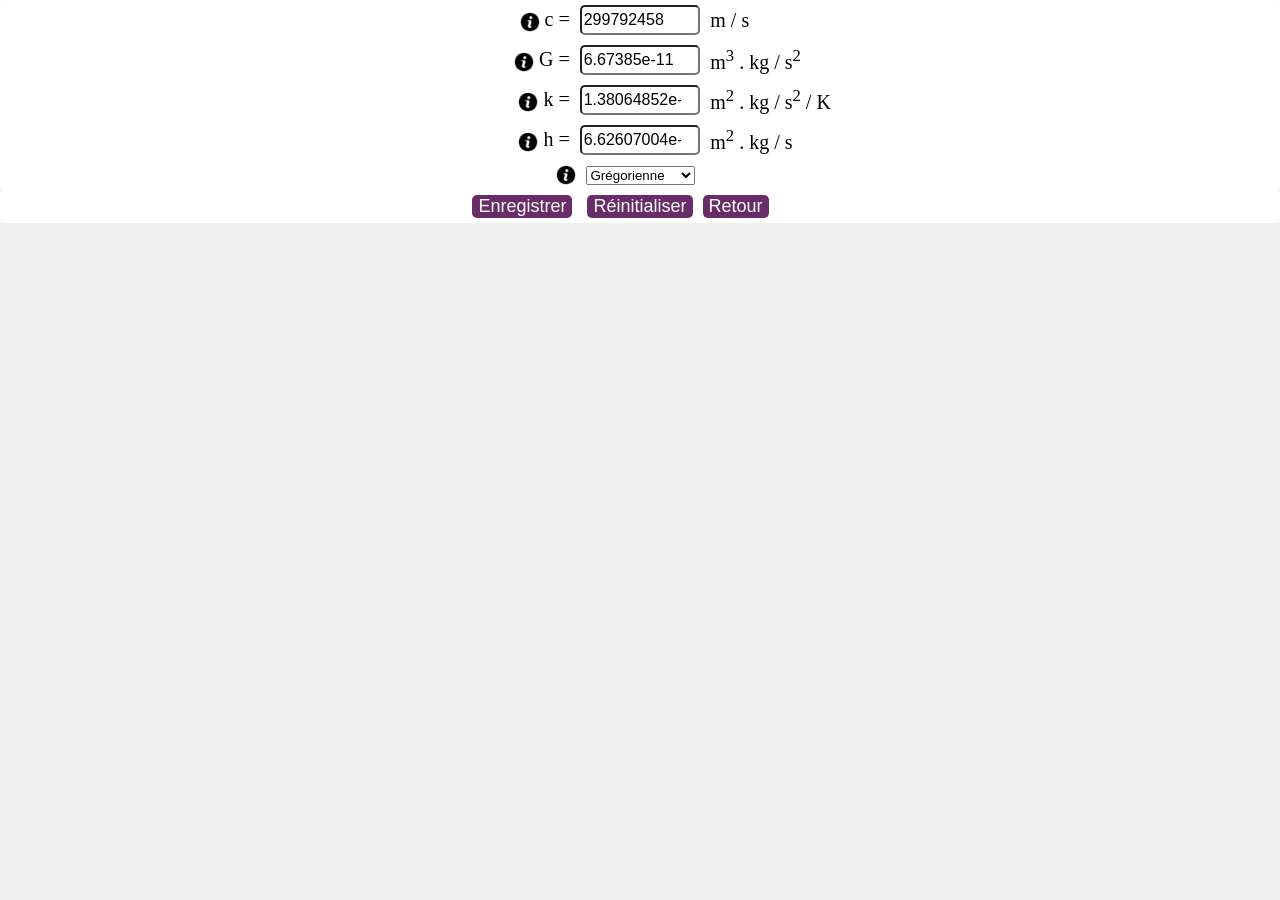
<file: constantes_universelles.html>
<!DOCTYPE html>
<html lang="en">
<head>
    <meta charset="UTF-8">
    <title>Paramétrage des constantes universelles</title>

    <script src="JavaScript/Fonctions_pour_HTML.js"></script>

    <link rel="stylesheet" href="./CSS/styleUnivers.css">
    <link rel="stylesheet" href="./CSS/styleAnimation.css">
</head>
<body>
<div id="Entree">
    <div class="boiteEntree">
        <div class="paramètre">
            <label for="c">
                <img id="infoc" src="./Images/icone_info.png" alt="" width="20" height="20" title="">
                c =
            </label>
            <input id="c" type="number" min="0" value="299792458" step="10000000">
            <span>m / s</span>

            <label for="G">
                <img id="infoG" src="./Images/icone_info.png" alt="" width="20" height="20" title="">
                G =
            </label>
            <input id="G" type="number" min="0" value="6.67385e-11" step="1e-12">
            <span>m<sup>3</sup> . kg / s<sup>2</sup></span>

            <label for="k">
                <img id="infok" src="./Images/icone_info.png" alt="" width="20" height="20" title="">
                k =
            </label>
            <input id="k" type="number" min="0" value="1.38064852e-23" step="1e-24">
            <span>m<sup>2</sup> . kg / s<sup>2</sup> / K</span>

            <label for="h">
                <img id="infoh" src="./Images/icone_info.png" alt="" width="20" height="20" title="">
                h =
            </label>
            <input id="h" type="number" min="0" value="6.62607004e-34" step="1e-35">
            <span>m<sup>2</sup> . kg / s</span>
        </div>

        <div class="paramètre">
        <span>
            <img id="infoTypeAnnee" src="./Images/icone_info.png" alt="" width="20" height="20", style="float: right">
        </span>
            <select name="optionsAnnee" id="typeAnnee">
                <option id="annee_grégorienne" value="Grégorienne"></option>
                <option id="annee_sidérale" value="Sidérale"></option>
                <option id="annee_julienne" value="Julienne"></option>
                <option id="annee_tropique" value="Tropique"></option>
            </select>
        </div>
    </div>

    <div class="boiteSortie">
        <div class="résultats">
            <button id="enregistrer" class="petitBoutton" onclick=envoisConstantes("enregistrer")></button>
            <button id="réinitialiser" class="petitBoutton" onclick=envoisConstantes("reset")></button>
            <button id="retour" class="petitBoutton" onclick=envoisConstantes("retour")></button>
        </div>
    </div>
</div>
<script src="JavaScript/Langues/gestion_langues.js"></script>
<script>
    choixLangueFr();
    texte_constantes();
</script>
</body>
</html>
</file>
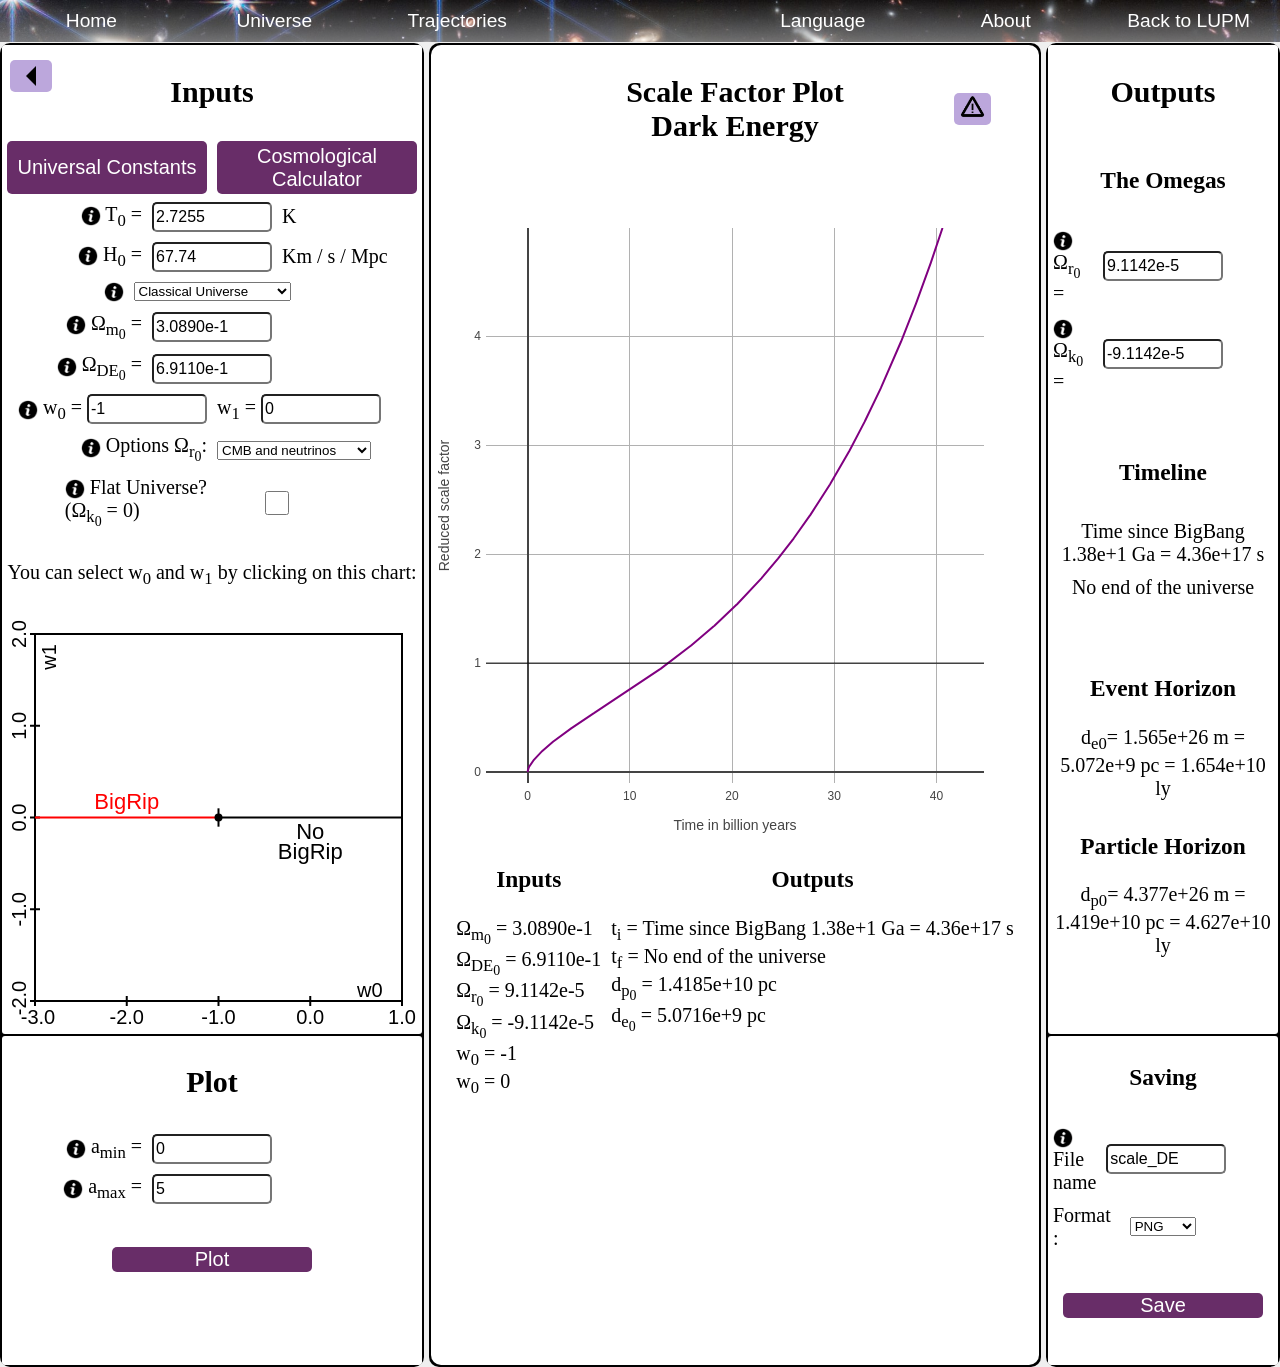
<file: Univers_DE.html>
<!DOCTYPE html>
<html lang="fr">
<head>
    <meta charset="UTF-8">
    <meta name="viewport" content="width=device-width, initial-scale=1.0">
    <title>Modèle DE</title>

    <script src="JavaScript/Fonctions_pour_HTML.js"></script>
    <script src="./node_modules/jquery/dist/jquery.js"></script>
    <script src="./node_modules/plotly.js-basic-dist/plotly-basic.js"></script>
    <script src="./node_modules/html2canvas/dist/html2canvas.js"></script>


    <link rel="stylesheet" href="./CSS/styleUnivers.css">
    <link rel="stylesheet" href="./CSS/styleAnimation.css">
    <link rel="stylesheet" href="./CSS/styleNav.css">
</head>
<body>
<!-- Setup des constantes universelles, n'est pas affiché -->
<input style="display: none" id="c" type="number" value="299792458">
<input style="display: none" id="G" type="number" value="6.67385e-11">
<input style="display: none" id="k" type="number" value="1.38064852e-23">
<input style="display: none" id="h" type="number" value="6.62607004e-34">
<input style="display: none" id="typeAnnee" type="number" value="">

<div class="grillePrincipale">
    <div id="positionNav" class="Nav"></div>
    <!--Fenêtre entrée-->
    <button onclick="toggleEntreeSortie('panneauEntree')" class="petitBoutton"
            style="background-color: #BCA7DCFF; display:block; top: 60px; left:10px; position: absolute">
        <img id="flecheGauche" class="flècheMenu"
            src="./Images/fleche_menu.png"
            alt="">
    </button>
    <div id="panneauEntree" class="Entree">
        <div class="boiteEntree">
            <div><h2 id="Entrées"></h2></div>

            <div class="paramètre" style="grid-template-columns: 1fr 1fr">
                <button style="height: 110%" id="constantesUniverselles" class="grosBoutton" onclick=fenetreConstantes()></button>
                <button style="height: 110%" id="calculetteCosmologique" class="grosBoutton" onclick=fenetreCalculette()></button>
            </div>

            <div class="paramètre">
                <label for="T0">
                    <img id="infoT0" src="./Images/icone_info.png" alt="" width="20" height="20" title="">
                    T<sub>0</sub> =
                </label>
                <input id="T0" type="number" min="0" value="2.7255" step="0.0001">
                <span>K</span>
            </div>

            <div class="paramètre">
                <label for="H0">
                    <img id="infoH0" src="./Images/icone_info.png" alt="" width="20" height="20">
                    H<sub>0</sub> =
                </label>
                <input id="H0" type="number" value="67.74" step="0.01">
                <span>Km / s / Mpc</span>
            </div>

            <div class="paramètre">
                <span>
                    <img id="infoTypeUnivers" src="./Images/icone_info.png" alt="" width="20" height="20" style="float: right">
                </span>
                <select name="Monofluide" id="optionsMonofluide" onchange="universMonofluides()">
                    <option id="Monofluide_optionNull" value="optionNull"></option>
                    <option id="Monofluide_optionM" value="optionM"></option>
                    <option id="Monofluide_optionR" value="optionR"></option>
                    <option id="Monofluide_optionDE" value="optionLDE"></option>
                    <option id="Monofluide_optionK" value="optionK"></option>
                </select>
            </div>

            <div class="paramètre">
                <label for="Omégam0">
                    <img id="infoOmégam0" src="./Images/icone_info.png" alt="" width="20" height="20">
                    &Omega;<sub>m<sub>0</sub></sub> = </label>
                <input id="Omégam0" type="number" value="0.3089" step="0.0001">
                <span></span>
            </div>

            <div class="paramètre">
                <label for="OmégaDE0">
                    <img id="infoOmégaLDE0" src="./Images/icone_info.png" alt="" width="20" height="20">
                    &Omega;<sub>DE<sub>0</sub></sub> =
                </label>
                <input id="OmégaDE0" type="number" value="0.6911" step="0.0001">
                <span></span>
            </div>

            <div class="paramètre w">
                <div>
                    <label for="w0">
                        <img id="infoW" src="./Images/icone_info.png" alt="" width="20" height="20">
                        w<sub>0</sub> =
                    </label>
                    <input id="w0" type="number" value="-1" step="0.1">
                </div>

                <div>
                    <label for="w1" style="horiz-align: left">
                        w<sub>1</sub> =
                    </label>
                    <input id="w1" type="number" value="0" step="0.1">
                </div>
            </div>

            <div class="paramètre" style="grid-template-columns: 1fr 1fr">
                <label id="label_optionsOmégar0" for="optionsOmégar0" >
                    <img id="infoOmégaR0" src="./Images/icone_info.png" alt="" width="20" height="20">
                </label>
                <select name="Détail Omégar0" id="optionsOmégar0">
                    <option id="Omégar0_optionRFC_et_Neutrinos" value="optionRFC_et_Neutrinos"></option>
                    <option id="Omégar0_optionRFC" value="optionRFC"></option>
                    <option id="Omégar0_optionRien" value="optionRien"></option>
                </select>
            </div>

            <div class="paramètre" style="grid-template-columns: 1fr 1fr">
                <label id="label_optionsOmégak0" for="OptionsOmégak0">
                    <img id="infoOmégaK0" src="./Images/icone_info.png" alt="" width="20" height="20">
                </label>
                <input id="OptionsOmégak0" type="checkbox">
            </div>
            <p id="selecParamDE"></p>
            <div id="conteneurCanvas">
                <canvas id="canvas"></canvas>
            </div>
        </div>
        <div class="boiteEntree">
            <div id="Tracé"></div>

            <div class="paramètre">
                <label for="a_min">
                    <img id="infoAmin" src="./Images/icone_info.png" alt="" width="20" height="20">
                    a<sub>min</sub> =
                </label>
                <input id="a_min" type="number" value="0" step="0.1" min="0">
                <span></span>
            </div>

            <div class="paramètre">
                <label for="a_max">
                    <img id="infoAmax" src="./Images/icone_info.png" alt="" width="20" height="20">
                    a<sub>max</sub> =
                </label>
                <input id="a_max" type="number" value="5" step="0.1" min="0">
                <span></span>
            </div>

            <br />

            <div class="paramètre">
                <span></span>
                <button id="bouttonTracer" class="grosBoutton" onclick="updateUnivers(); affichage_site_DE()"></button>
                <span></span>
            </div>
        </div>

    </div>

    <!--Fenêtre graphe-->
    <div id="panneauGraphe" class="Graphe" style="position: relative;">
        <div class="boiteGraphe">
            <div id="headGraphiqueDE"></div>

            <button style="background-color: #BCA7DCFF; position: absolute; top: 50px; right: 50px; cursor: pointer;" class="petitBoutton" onclick=avertissement()>
                <img id="panneauAvertissement"
                     style="width: 25px; height: 25px"
                     src="./Images/panneau_avertissement.png"
                     alt="avertissement">
            </button>

            <div class="avertissement" id="avertissementUnivers"></div>

            <div id="graphique_DE"></div>
            
            <div style="display: flex; gap: 10px">
                <div style="justify-self: left">
                    <h3 id="entreeEnregistrer" style="text-align: center"></h3>
                    <div id="Om_enregistrer"></div>
                    <div id="ODE_enregistrer"></div>
                    <div id="Or_enregistrer"></div>
                    <div id="Ok_enregistrer"></div>
                    <div id="w0_enregistrer"></div>
                    <div id="w1_enregistrer"></div>
                </div>
                <div style="justify-self: right">
                    <h3 id="sortieEnregistrer" style="text-align: center"></h3>
                    <div id="tdébut_enregistrer"></div>
                    <div id="tfin_enregistrer"></div>
                    <div id="hp_enregistrer"></div>
                    <div id="he_enregistrer"></div>
                </div>
            </div>

        </div>
    </div>

    <!--Fenêtre sortie-->
    <div id="panneauSortie" class="Sortie">
        
        <div class="boiteSortie">
            <div id="loading" class="load_bar"> 
                <span id="load_msg">loading</span>
        </div>
            <div><h2 id="Sorties"></h2></div>
            <div id="Omégas"></div>

            <div class="résultats">
                <label for="Omégar0">
                    <img id="infoOmégar0Sortie" src="./Images/icone_info.png" alt="" width="20" height="20">
                    &Omega;<sub>r<sub>0</sub></sub> =
                </label>
                <input style="cursor: not-allowed" readonly id="Omégar0" type="text" value="" step="any">
                <span></span>
            </div>

            <div class="résultats">
                <label for="Omégak0">
                    <img id="infoOmégak0Sortie" src="./Images/icone_info.png" alt="" width="20" height="20">
                    &Omega;<sub>k<sub>0</sub></sub> =
                </label>
                <input style="cursor: not-allowed" readonly id="Omégak0" type="text" value="" step="any">
                <span></span>
            </div>

            <br />

            <div id="Temps"></div>

            <div id="début" class="résultats" style="display: flex; text-align: center"></div>

            <div id="fin" class="résultats" style="display: flex; text-align: center"></div>

            <div id="duree" class="résultats" style="display: flex; text-align: center"></div>

            <br />

            <!-- Enlever les horizons pour le DE par monsieur Reboul en attendant de trouver une formule spécifique -->
            <div id="horizonEvenement" style="text-align: center">
                <h3 id="evenement" style="text-align: center"></h3>
                <span id="DmHorizonEvenement_label">d<sub>e0</sub>= </span>
                <output id="resultat_dm_evenement_m"></output>
                <span>m = </span>
                <output id="resultat_dm_evenement_pc"></output>
                <span>pc = </span>
                <output id="resultat_dm_evenement_al"></output>
                <span class="unite_al"></span>

            </div>

            <div id="horizonParticule" style="text-align: center">
                <h3 id="particule" style="text-align: center"></h3>
                <span id="DmHorizonParticule_label">d<sub>p0</sub>= </span>
                <output id="resultat_dm_particule_m"></output>
                <span>m = </span>
                <output id="resultat_dm_particule_pc"></output>
                <span>pc = </span>
                <output id="resultat_dm_particule_al"></output>
                <span class="unite_al"></span>
            </div>
        </div>

        <div class="boiteSortie">
            <div id="Enregistrer">
                <h2>Enregistrement</h2>
            </div>

            <div class="résultats">
                <label id="labelNom_fichier" for="nom_fichier">
                    <img id="infoNomFichier" src="./Images/icone_info.png" alt="" width="20" height="20">
                </label>
                <input id="nom_fichier" type="text" value="">
            </div>

            <div class="résultats">
                <label for="optionsEnregistrement">Format : </label>
                <select name="Format enregistrement" id="optionsEnregistrement">
                    <option value="PNG">PNG</option>
                    <option value="SVG">SVG</option>
                    <option value="jpeg">JPG</option>
                    <option value="CSV">CSV</option>
                </select>
            </div>

            <br />

            <div class="résultats">
                <span></span>
                <button onclick="enregistrer()" id="bouttonEnregistrer" class="grosBoutton"></button>
                <span></span>
            </div>

        </div>
    </div>
</div>

    <script src="./JavaScript/fonction_utilitaire.js"></script>
    <script src="./JavaScript/Langues/gestion_langues.js"></script>
    <script src="./JavaScript/Univers/Fonctions_utiles.js"></script>
    <script src="./JavaScript/Univers/calcul_facteur_echelle_DE.js"></script>
    <script src="./JavaScript/MéthodesNumériques.js"></script>
    <script src="./JavaScript/Univers/Dessin_Interactif_Séparatrices.js"></script>

<script>
    sessionStorage.setItem("isHome","False");
    texte_univers_DE();

    $(function() {
        $("#positionNav").load("Navigation.html");
    });

    window.onload = loadvalues(true);
    updateUnivers()
    document.getElementById("graphique_DE").style = 'height:50%' 
    affichage_site_DE()
</script>
</body>
</html>
</file>
<file: CSS/styleIndex.css>
@import url('https://fonts.googleapis.com/css2?family=Crimson+Text:wght@700&display=swap');

body {
    margin: 0;
    background-color: rgb(239, 239, 239);
    background-image: url('../Images/DeepFieldWebb.jpg');
    background-size: cover;
    z-index: -1;

}

.grillePrincipale {
    display: grid;
    grid-template-columns: 1fr;
    grid-template-rows: auto auto;
    grid-template-areas:
            "Nav"
            "Corps";
    gap: 5px;
    padding: 0;
    margin: 0;
    height: 100vh;
    width: 100vw;
    box-sizing: border-box;
    position: absolute;
}

.Nav {
    grid-area: Nav;
    column-span: all;
}

    .grilleCorps {
        grid-area: Corps;
        position: relative;


        display: grid;
        grid-template-columns: 1fr 1fr 1fr;
        grid-template-rows: 1fr 2fr 1fr;
        grid-template-areas:
                "titre titre titre"
                "txtUniv Logo txtTraj"
                "Logos Logos Logos";
        gap: 5px;

    }

    .titre {
        grid-area: titre;
        column-span: all;

        text-align: center;
        text-transform: uppercase;
        font-family: "Crimson Text", serif;
        font-weight: bold;
        letter-spacing: 30px;

        font-size: 5em;
        color: transparent;
        background: linear-gradient(to right, #ffffff, rgba(230, 114, 101, 0.85));
        -webkit-background-clip: text;
        background-clip: text;
        text-shadow: 2px 2px 4px rgba(0, 0, 0, 0.3); /* Ombre pour le texte */
        animation: fallIn 2s ease-out forwards;
        animation-fill-mode: both;
    }

    .titre::after {
        content: '';
        position: absolute;
        left: 0;
        bottom: 60px;
        width: 100%;
        height: 5px;
        border-radius: 10px;
        background: linear-gradient(to right, #ffffff, rgba(230, 114, 101, 0.85)); /* Dégradé pour la barre */
        opacity: 0;

        animation: barIn 1s ease-out forwards;
        animation-delay: 2s;
    }

    .txtUniv {
        display: flex;
        flex-direction: column;
        grid-area: txtUniv;
        margin: 100px;
        background-color: rgba(0, 0, 0, 0.3);
        border-radius: 50px;
        padding: 10px;
    }

        .txtUniv h2 {
            color: transparent;
            background: linear-gradient(to right, rgba(176, 66, 182, 0.85), rgba(197, 177, 229, 0.85));
            -webkit-background-clip: text;
            background-clip: text;

            text-align: center;
            font-family: 'Crimson Text', serif;
            font-size: 3em;
            font-weight: bold;
            text-transform: uppercase;
        }

        .txtUniv p {
            color: #ffffff;

            text-align: center;
            font-size: 1.5em;
        }

    .Logo {
        grid-area: Logo;
        display: flex;
        justify-content: center;
        align-items: center;
        height: 100%;
    }

        .Logo img {
            max-width: 100%;
            height: auto;
        }

    .txtTraj {
        display: flex;
        flex-direction: column;
        grid-area: txtTraj;
        margin: 100px;

        background-color: rgba(0, 0, 0, 0.3);
        border-radius: 50px;
        padding: 10px;
    }

        .txtTraj h2 {
            color: transparent;
            background: linear-gradient(to right, rgba(153, 194, 175, 0.85), rgba(39, 121, 124, 0.85));
            -webkit-background-clip: text;
            background-clip: text;

            text-align: center;
            font-family: 'Crimson Text', serif;
            font-size: 3em;
            font-weight: bold;
            text-transform: uppercase;
        }

        .txtTraj p {
            color: #ffffff;

            text-align: center;
            font-size: 1.5em;
        }

    .Logos {
        grid-area: Logos;
        display: flex;
        flex-direction: column;
        gap: 15px;
        justify-content: center;
        align-items: center;
        width: 100%;
    }

        .Logos img {
            max-height: 100%;
            width: 25%;
            background-color: rgba(255, 255, 255, 0.8);
            border-radius: 50px;
            padding: 10px;
        }

        .Logos #version {
            color: #ffffff;

            text-align: center;
            font-size: 1.5em;
        }

#watermark {
    position: fixed;
    bottom: 10px;
    right: 25px;
    color: rgba(255, 255, 255, 0.5)
}

@keyframes fallIn {
    0% {
        transform: translateY(-10%);
        opacity: 0;
    }
    100% {
        transform: translateY(0%);
        opacity: 1;
    }
}

@keyframes barIn {
    0% {
        transform: scaleX(0) translateX(-1%);
        opacity: 0;
    }
    100% {
        transform: scaleX(0.5) translateX(-1%);
        opacity: 1;
    }
}
</file>
<file: CSS/styleNav.css>
@keyframes balayage {
    from {
        opacity: 0;
        transform: translateY(-20px);
    }
    to {
        opacity: 1;
        transform: translateY(0);
    }
}

@keyframes blinker {
    from { color:rgba(255,255,255,1) }
    to{ color: rgba(255, 255, 255, 0.4)}
  }

nav {
    position:fixed;
    top: 0;
    left: 0;
    margin-top: 0;
    margin-left: 0;
    z-index: 900;
    font-size: 1rem;
    animation: blinker 1s infinite alternate;

}

    .menu {
        display: flex;
        flex-direction: row;
        align-items: flex-start;
        position: absolute;

        height: fit-content;
        width: 100%;
        background: linear-gradient(180deg, rgba(255,255,255,0), rgba(255,255,255,0.4)),
        url("../Images/DeepFieldWebb.jpg") no-repeat;
        background-size: cover;
    }

        .item {
            position: relative;
            width: 100%;
            padding: 10px;
            box-sizing: border-box;
            /* border-radius: 10px;*/
            color:white;
            cursor: default;
            font-family: Arial, sans-serif;

            display: flex;
            justify-content: center;
            align-items: center;
        }

        .item::after {
            content: '';
            position: absolute;
            bottom: 0;
            left: 50%;
            width: 0;
            height: 5px;
            background-color: rgb(220, 93, 79);
            transition: width 0.3s ease, left 0.3s ease;
        }

        .item:hover::after {
            width: 100%;
            left: 0;
        }

            .item button {
                border: none;
                background: none;
            }

            .item:hover {
                background: linear-gradient(to bottom, rgba(220, 93, 79, 0.85), rgba(210, 144, 137, 0.85));
            }

            .item:hover > .sousMenu {
                display: block;
                animation: balayage 1s forwards;
            }



            .item.espaceur {
                flex-grow: 1;
            }

                .item.espaceur:hover::after {
                    width: 0;
                    left: 0;
                }



                .item.univers:hover {
                    background: linear-gradient(to bottom, rgba(121, 20, 123, 0.85), rgba(154, 124, 203, 0.85));
                }

                .item.univers::after {
                    content: '';
                    position: absolute;
                    bottom: 0;
                    left: 50%;
                    width: 0;
                    height: 5px;
                    background-color: rgb(121, 20, 123);
                    transition: width 0.3s ease, left 0.3s ease;
                }

                    .item.univers:hover::after {
                        width: 100%;
                        left: 0;
                    }

                .item.espaceur:hover {
                    background: none;
                }

                .item.trajectoire:hover {
                    background: linear-gradient(to bottom, rgba(39, 121, 124, 0.85), rgba(153, 194, 175, 0.85));
                }

                .item.trajectoire::after {
                    content: '';
                    position: absolute;
                    bottom: 0;
                    left: 50%;
                    width: 0;
                    height: 5px;
                    background-color: rgb(39, 121, 124);
                    transition: width 0.3s ease, left 0.3s ease;
                }

                    .item.trajectoire:hover::after {
                        width: 100%;
                        left: 0;
                    }

        .sousMenu {
            display: none;
            position: absolute;
            top: 0;
            left: 100%;
            box-sizing: border-box;

            width: fit-content;
            opacity: 0;
            transform: translateX(-20px);
            background: linear-gradient(to bottom, rgba(255, 255, 255, 0), rgba(255, 255, 255, 0.6)),
            url("../Images/DeepFieldWebb.jpg") no-repeat;
            background-size: cover;
        }

.cache {
    display: none
}
</file>
<file: CSS/styleApropos.css>
h2, h3 {
    align-content: center;
    text-align: center;
}

body {
    margin: 0;
    font-size: 20px;
    background-color: rgb(239, 239, 239);
}


.grillePrincipale {
    display: grid;
    grid-template-rows: 38px 1fr;
    grid-template-areas:
            "Nav"
            "corps";
    gap: 5px;
    padding: 0;
    margin: 0;
    height: 100vh;
    width: 100vw;
    box-sizing: border-box;
    position: absolute;
}

.Nav {
    grid-area: Nav;
    column-span: all;
}

.corps {
    grid-area: corps;
    column-span: all;
}

.grilleActeurs {
    display: grid;
    grid-template-columns: 1fr 1fr 1fr 1fr;
    gap: 5px;
    padding: 0;
    margin: 0;
    box-sizing: border-box;
}

.boite {
    background-color: rgb(255, 255, 255);
    border: 2px solid #333;
    padding: 10px;
    border-radius: 10px;
}

.boite .boite {
    display: grid;
    grid-template-columns: 1fr;
    grid-template-rows: 1fr 1fr;
    background-color: white;
    padding: 10px;
    border-radius: 10px;
    align-content: center;
    text-align: center;
    box-shadow: 0 4px 8px rgba(0, 0, 0, 0.37);
}
</file>
<file: CSS/styleUnivers.css>
body {
    margin: 0;
    font-size: 20px;
    background-color: rgb(239, 239, 239);
}

.grosBoutton {
    background-color: rgb(104, 45, 104);
    color: white;
    font-size: 20px;
    border: none;
    border-radius: 5px;
    cursor: pointer;

    width: 200px;
    height: 25px;
}

    .grosBoutton:active {
        background-color: rgb(149, 65, 149);
        transform: translateY(2px);
    }

.petitBoutton {
    background-color: rgb(104, 45, 104);
    color: white;
    font-size: 18px;
    border: none;
    border-radius: 5px;
    cursor: pointer;

    width: fit-content;
    height: fit-content;
    z-index: 3000;
    position: relative;
}

    .petitBoutton:active {
        background-color: rgb(149, 65, 149);
        transform: translateY(2px);
    }

.grillePrincipale {
    display: grid;
    grid-template-columns: 1fr 3fr 1fr;
    grid-template-rows: 38px 1fr;
    grid-template-areas:
            "Nav Nav Nav"
            "Entree Graphe Sortie";
    gap: 5px;
    padding: 0;
    margin: 0;
    height: 100vh;
    width: 100vw;
    box-sizing: border-box;
    position: absolute;
}

.Nav {
    grid-area: Nav;
    column-span: all;
}

.flècheMenu {
    display: flex;
    padding: 5px;
    width: 20px;
    height: 20px;
    align-content: center;
    justify-content: center;
    transform: rotate(90deg);
}

.tournee {
    transform: rotate(270deg);
}

.Entree {
    grid-area: Entree;
    display: grid;
    grid-auto-columns: 1fr;
    grid-template-rows: 3fr 1fr;
    background-color: rgb(0, 0, 0);
    padding: 2px;
    gap: 2px;
    border-radius: 10px;
    position: relative;
}

    .Entree h2 {
        text-align: center;
    }

    .boiteEntree {
        display: flex;
        flex-direction: column;
        align-items: center;

        background-color: rgb(255, 255, 255);
        gap: 10px;
        padding: 5px;
        border-radius: 3px;
    }
        .boiteEntree .paramètre {
            display: grid;
            grid-template-columns: 1fr 1fr 1fr;
            grid-auto-rows: 1fr;
            gap: 10px;

            align-items: center;
            vertical-align: center;
        }

            .paramètre.w {
                display: grid;
                grid-template-columns: 1fr 1fr;
                grid-template-rows: 1fr;
                grid-gap: 10px;

                align-items: center;
                vertical-align: center;
            }

            .paramètre input {
                border-radius: 5px;
                height: 1.5rem;
                width: 7rem;
                font-size: 16px;
            }

            .paramètre img {
                vertical-align: middle;
                cursor: help;
            }

            .paramètre label {
                justify-self: end;
            }


.Graphe {
    grid-area: Graphe;
    display: grid;
    grid-auto-columns: 1fr;
    grid-template-rows: 1fr;
    background-color: rgb(0, 0, 0);
    padding: 2px;
    gap: 2px;
    border-radius: 10px;
}

    .Graphe h2 {
        text-align: center;
    }

    .boiteGraphe {
        display: flex;
        flex-direction: column;
        align-items: center;
        background-color: rgb(255, 255, 255);
        gap: 10px;
        padding: 5px;
        border-radius: 10px;
    }


.Sortie {
    grid-area: Sortie;
    display: grid;
    grid-auto-columns: 1fr;
    grid-template-rows: 3fr 1fr;
    background-color: rgb(0, 0, 0);
    padding: 2px;
    gap: 2px;
    border-radius: 10px;
}

    .Sortie h2 {
        text-align: center;
    }

    .boiteSortie {
        display: flex;
        flex-direction: column;
        align-items: center;
        background-color: rgb(255, 255, 255);
        gap: 10px;
        padding: 5px;
        border-radius: 3px;
    }

        .boiteSortie .résultats {
            display: grid;
            grid-template-columns: 1fr 1fr 1fr;
            grid-auto-rows: 1fr;
            gap: 10px;

            align-items: center;
            vertical-align: center;
        }

            .résultats input {
                border-radius: 5px;
                height: 1.5rem;
                width: 7rem;
                font-size: 16px;
            }

            .résultats img {
                vertical-align: middle;
                cursor: help;
            }

            .résultats label {
                justify-self: end;
            }

.cache {
    display: none;
}

#graphique_LCDM, #graphique_DE {
    width: 100%;
    height: 100%;
    position: relative;
}

.avertissement {
    display: none;
}

.load_bar {
    position: fixed;
    text-align:center;
    border-radius: 20px;
    margin-top: 20;
    bottom: 20;
    right: 10;
    width: 200px;
    color: black;
    background-color: #eeeeee;
}

#conteneurCanvas {
    width: 100%;
    height: 100%;
    position: relative;
    display: flex;
}

#canvas {
    width: 100%;
    height: 100%;
    display: block;
}
</file>
<file: CSS/styleAnimation.css>
.collapsed {
    width: 5%;
}

.mid_expanded{
    width: 70%;
}

.expanded {
    width: 90%;
}

.collapse_bouton {
    position: absolute;
}

.fenetre{
    /*transition: width 1.5s;*/
    position: relative;
}

.collapsed .boiteEntree,.collapsed .boiteSortie{
    opacity:0;
    display: none; /*a enlever*/
}

.hidden .boiteEntree,.hidden .boiteSortie{
    display: none;
}
</file>
<file: CSS/styleCalculette.css>
.grillePrincipale {
    display: grid;
    grid-template-columns: 1fr 3fr 1fr;
    grid-template-rows: 38px 1fr;
    grid-template-areas:
            "Nav Nav Nav"
            "Entree Graphe Sortie";
    gap: 5px;
    padding: 0;
    margin: 0;
    height: 100vh;
    width: 100vw;
    box-sizing: border-box;
    position: absolute;
}

.parametreGraphique{
    align-items: center;
    display: flex;
    flex-direction: column;
}

.fenetre_calculette{
    display: flex;
    flex-direction: column;
    padding: 1px;
    border-radius: 3px;
    gap: 1px;
    position: relative;
}

.boiteSortie output {
    color: blue;
}

.infobullable{
    cursor: help;
}

.cache{
    display:none;
}

.load_bar_calc {
    align-self:center;
    text-align: center;
    width: 300px;
    height: 3em;
    color: black;
}

.boite_calculette{
    display: flex;
    flex-direction: column;
    background-color: rgb(255,255,255);
    gap: 2px;
    padding: 5px;
    border:1px solid black;
    border-radius: 5px;
}

.boite_calculette h4 {
    margin-inline: auto;
    margin-top: 10px;
    margin-bottom: 10px;
}

.centre {
    margin-inline: auto;
}

.boite_calculette output {
    color: rgb(64, 47, 221);
}

.grille_graph {
    gap: 0pt;
    display: grid;
    grid-template-columns: 1fr;
    grid-template-rows: 1fr 1fr;
    margin-bottom: 0.5rem;
    
}


.js-plotly-plot {
    align-self: center;
}

.fonction_t {
    justify-content: space-between;
    width:100%;
    display: flex;
    flex-direction: row;
    gap:8pt;
}

.fonction_z {

    justify-content: space-between;
    width:100%;
    display: flex;
    flex-direction: row;
    gap:8pt;
}
</file>
